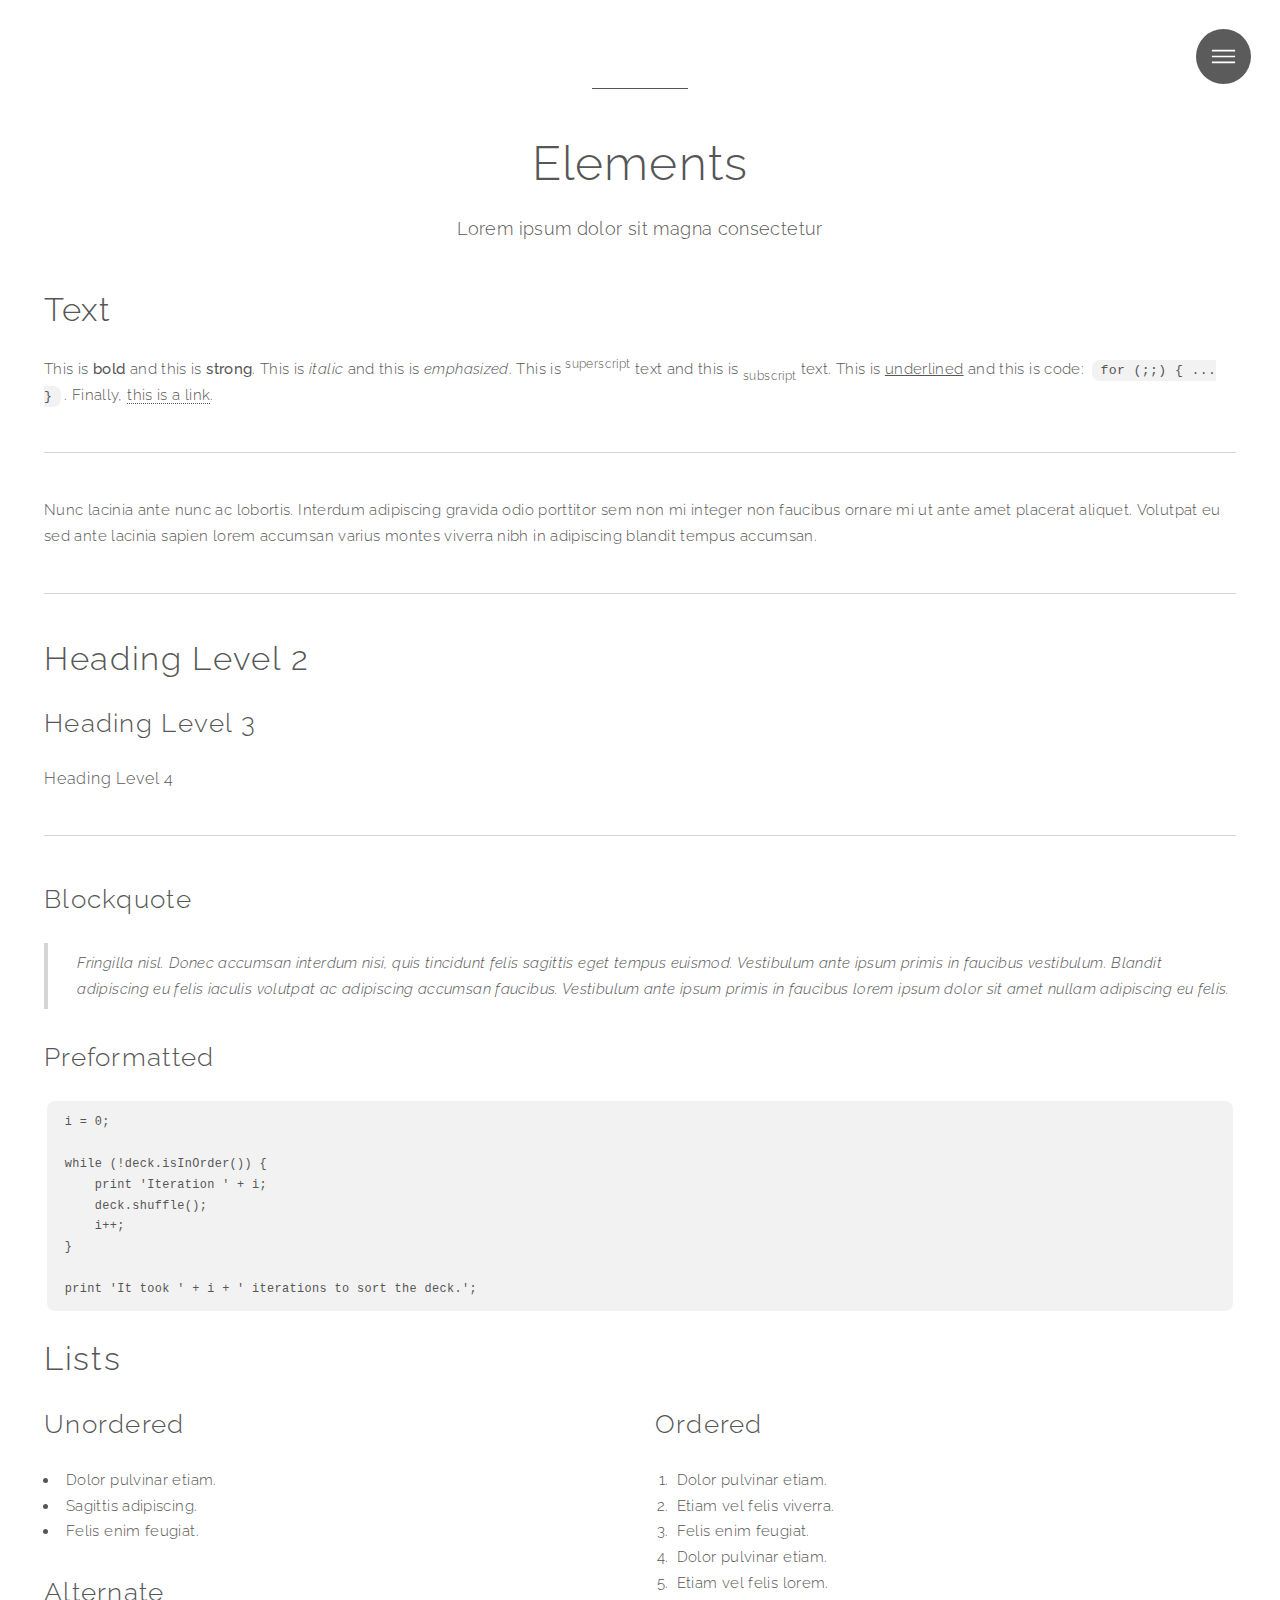
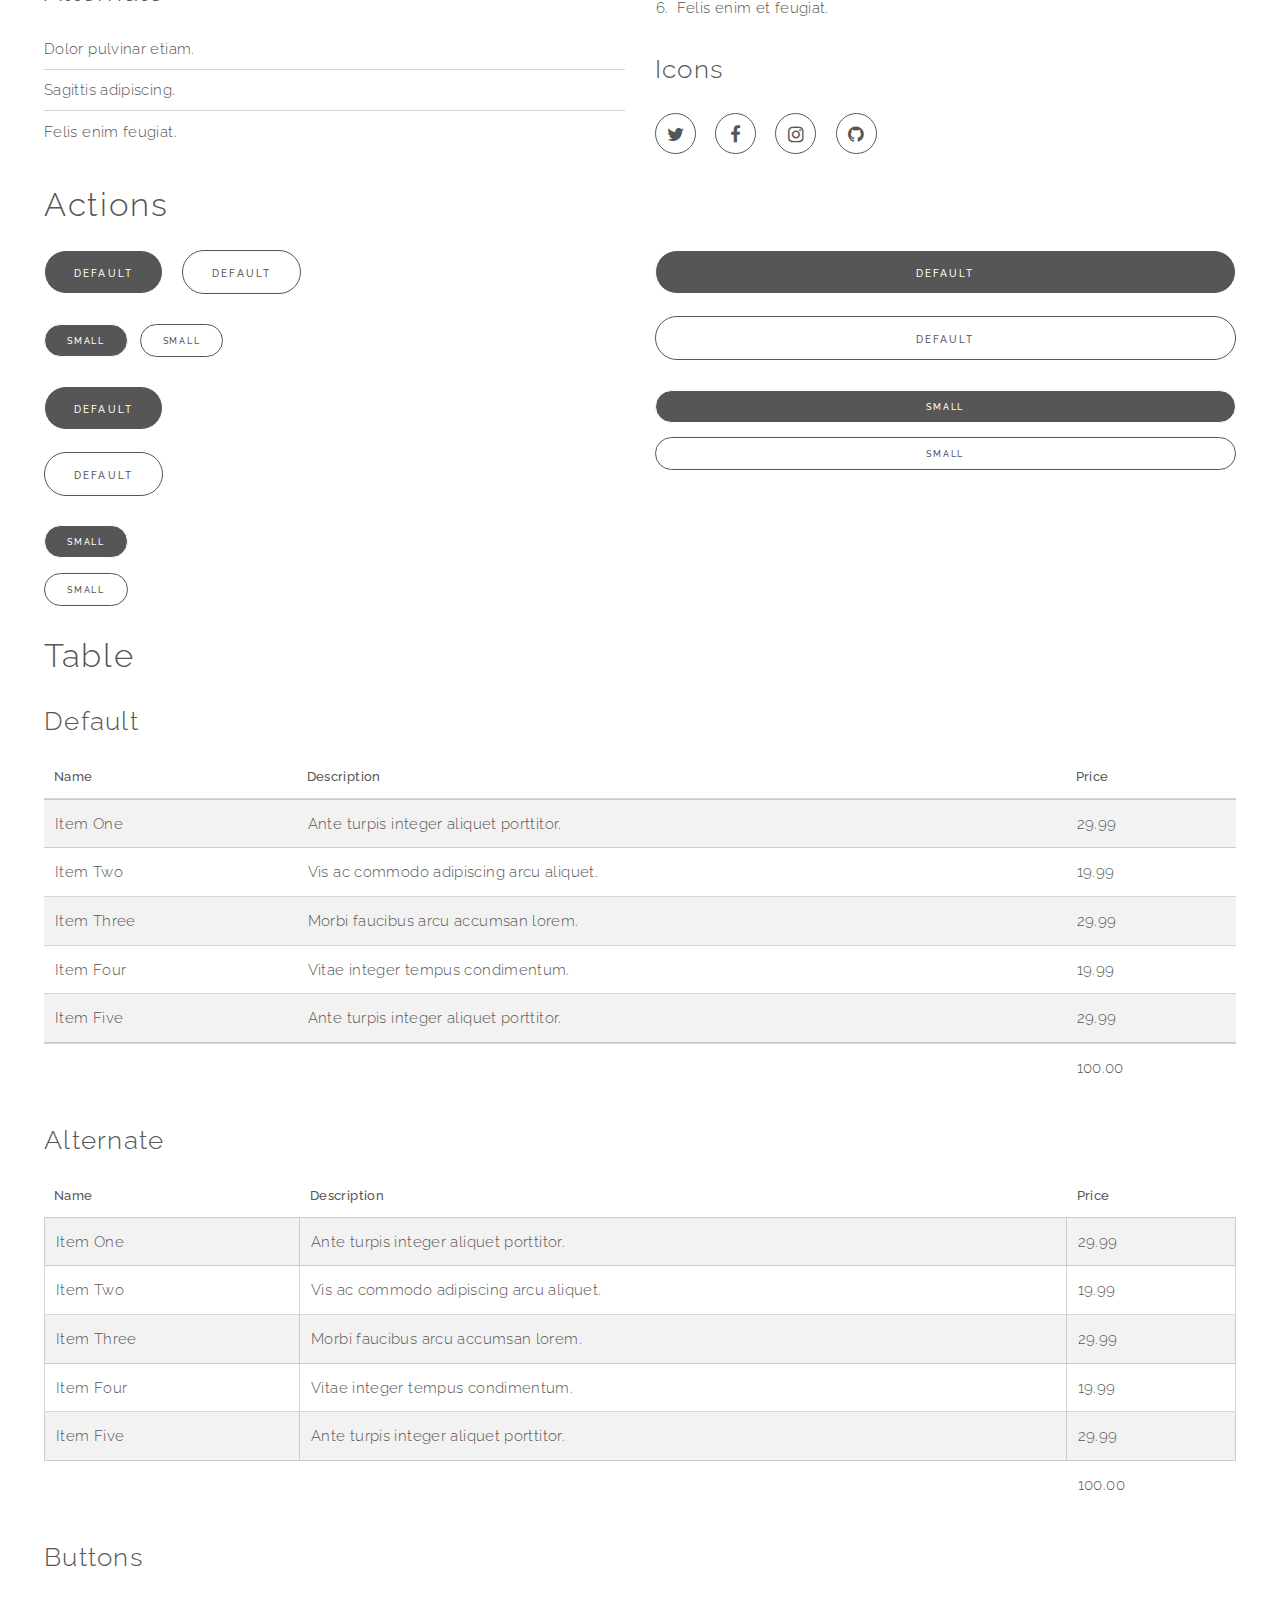
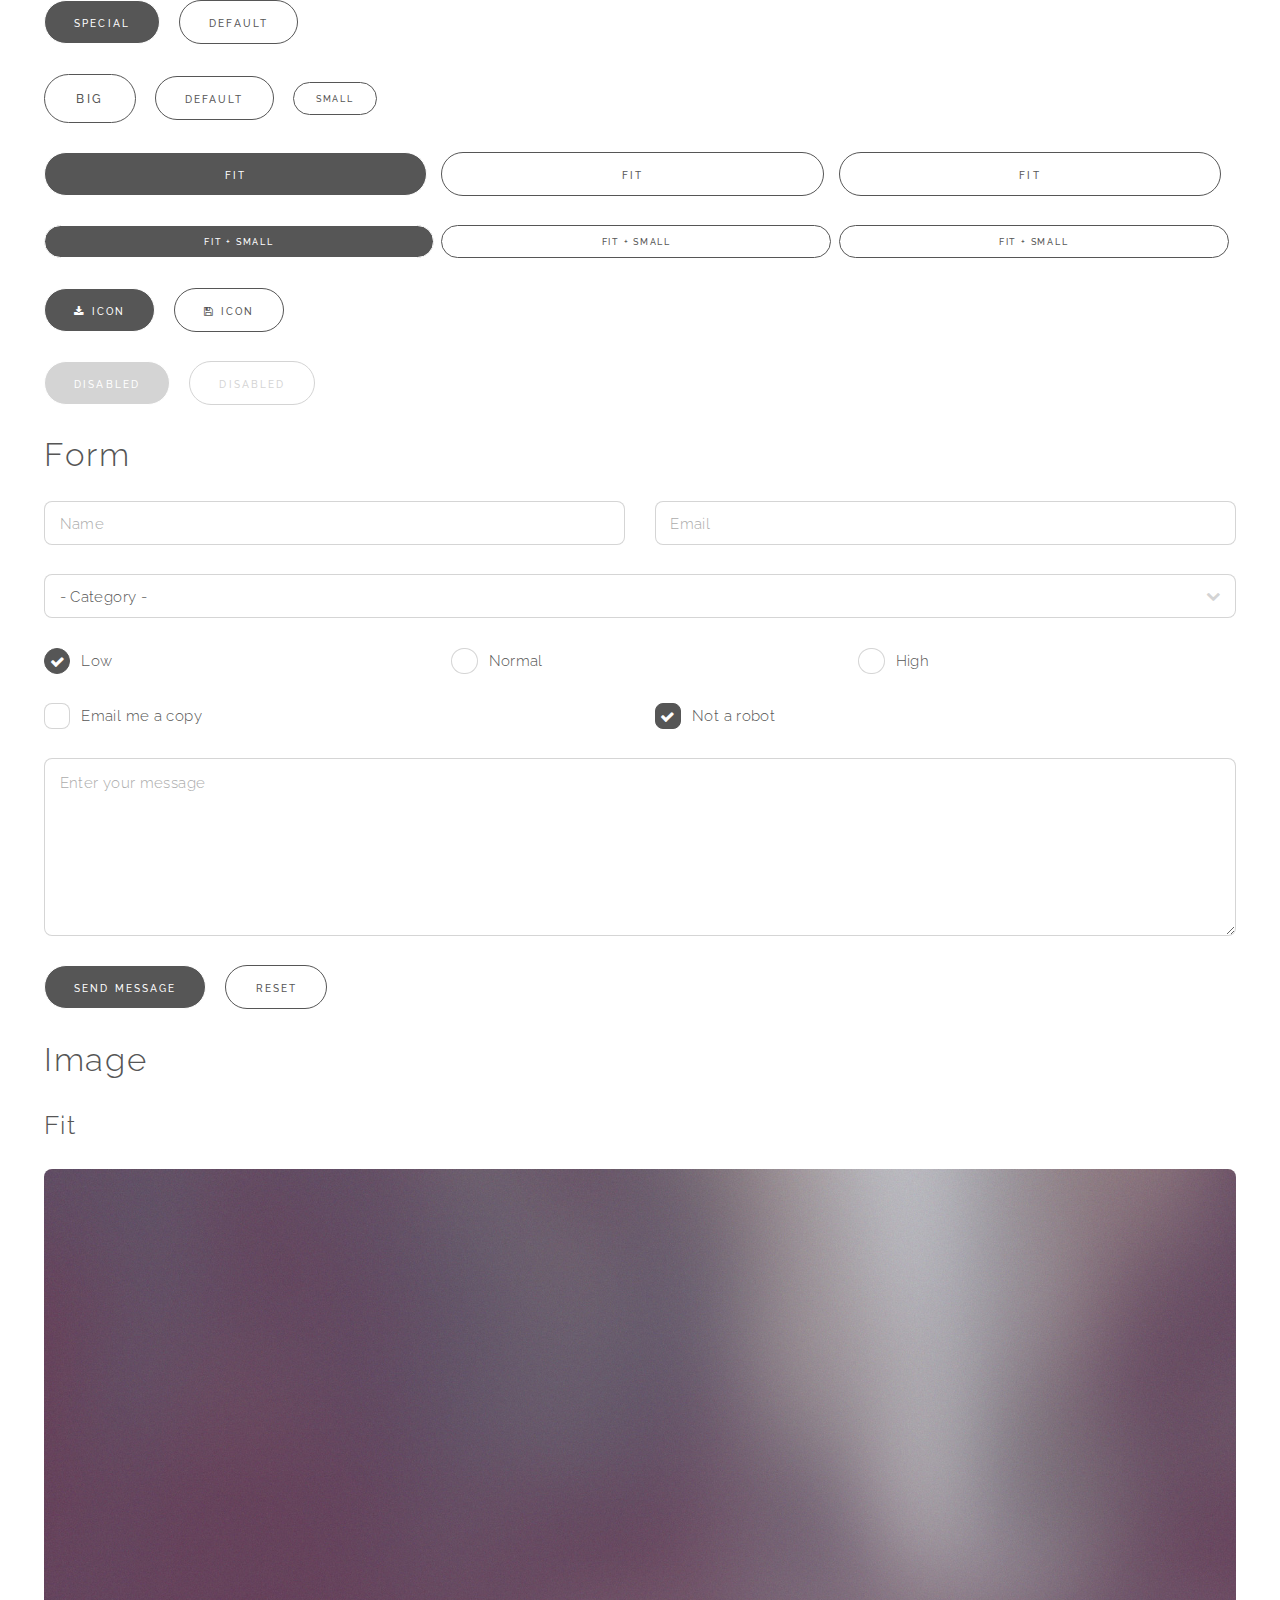
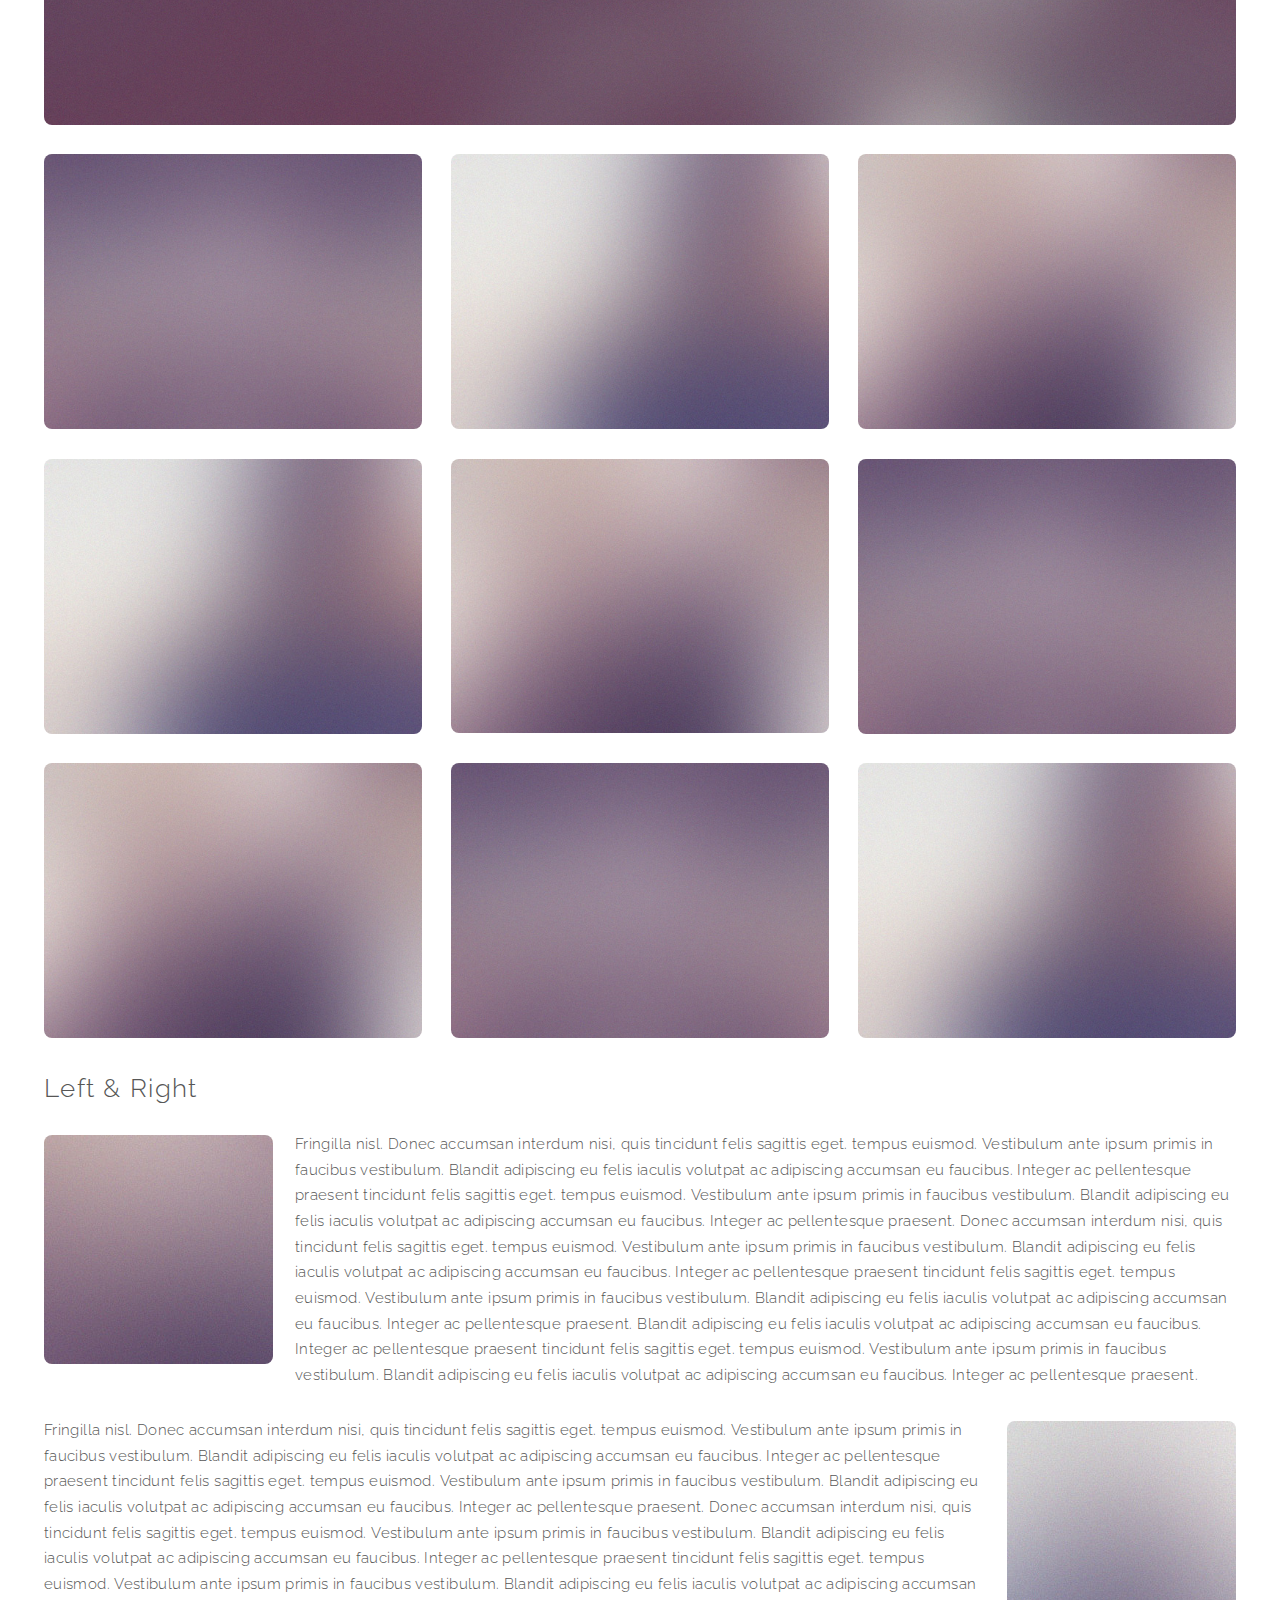
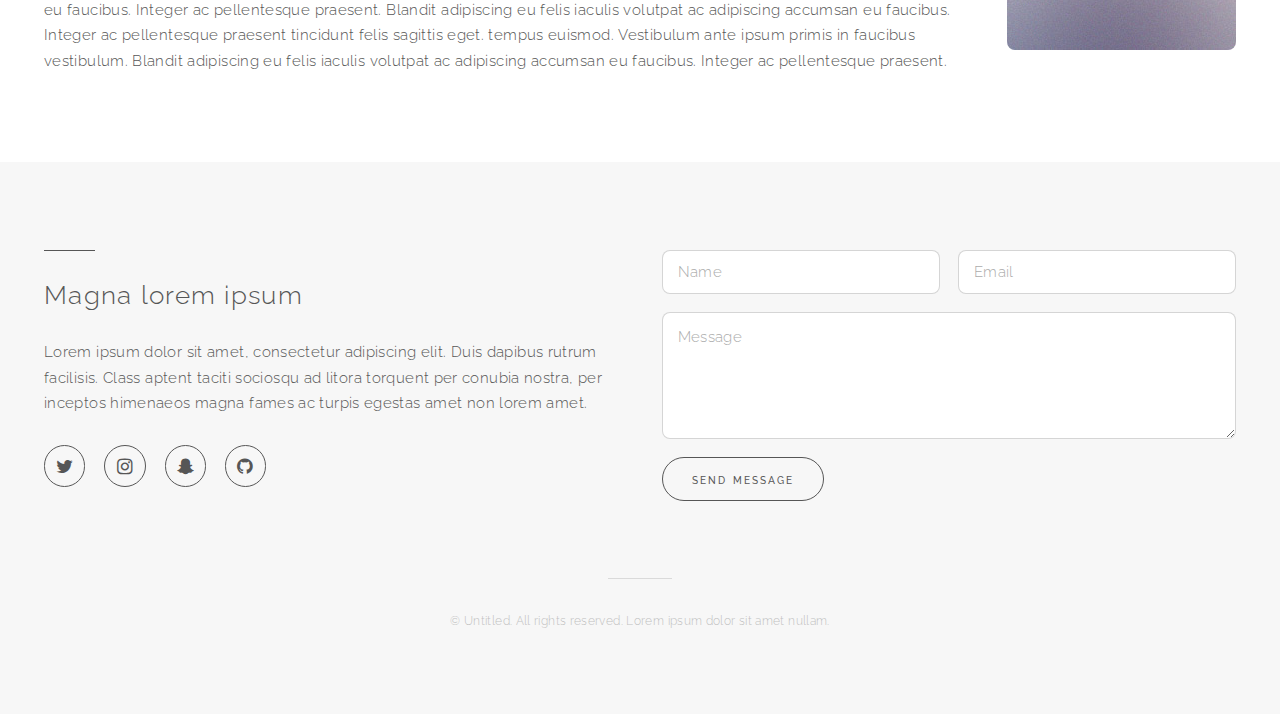
<file: elements.html>
<!DOCTYPE HTML>
<!--
	Reflex by Pixelarity
	pixelarity.com | hello@pixelarity.com
	License: pixelarity.com/license
-->
<html>
	<head>
		<title>Untitled</title>
		<meta charset="utf-8" />
		<meta name="viewport" content="width=device-width, initial-scale=1, user-scalable=no" />
		<!--[if lte IE 8]><script src="assets/js/ie/html5shiv.js"></script><![endif]-->
		<link rel="stylesheet" href="assets/css/main.css" />
		<!--[if lte IE 9]><link rel="stylesheet" href="assets/css/ie9.css" /><![endif]-->
		<!--[if lte IE 8]><link rel="stylesheet" href="assets/css/ie8.css" /><![endif]-->
	</head>
	<body>

		<!-- Header -->
			<header id="header">
				<nav>
					<ul>
						<li><a href="#menu">Menu</a></li>
					</ul>
				</nav>
			</header>

		<!-- Menu -->
			<nav id="menu">
				<h2>Menu</h2>
				<ul class="links">
					<li><a href="index.html">Home</a></li>
					<li><a href="generic.html">About</a></li>
					<li><a href="generic.html">Work</a></li>
					<li><a href="generic.html">Contact</a></li>
					<li><a href="elements.html">Elements</a></li>
				</ul>
				<ul class="actions vertical">
					<li><a href="#" class="button fit special">Get Started</a></li>
					<li><a href="#" class="button fit">Log In</a></li>
				</ul>
			</nav>

		<!-- Wrapper -->
			<div id="wrapper">

				<!-- Main -->
					<section id="main" class="wrapper style1">
						<div class="inner">
							<header class="major">
								<h1>Elements</h1>
								<p>Lorem ipsum dolor sit magna consectetur</p>
							</header>

							<!-- Text -->
								<section>
									<h2>Text</h2>
									<p>This is <b>bold</b> and this is <strong>strong</strong>. This is <i>italic</i> and this is <em>emphasized</em>.
									This is <sup>superscript</sup> text and this is <sub>subscript</sub> text.
									This is <u>underlined</u> and this is code: <code>for (;;) { ... }</code>. Finally, <a href="#">this is a link</a>.</p>
									<hr />
									<p>Nunc lacinia ante nunc ac lobortis. Interdum adipiscing gravida odio porttitor sem non mi integer non faucibus ornare mi ut ante amet placerat aliquet. Volutpat eu sed ante lacinia sapien lorem accumsan varius montes viverra nibh in adipiscing blandit tempus accumsan.</p>
									<hr />
									<h2>Heading Level 2</h2>
									<h3>Heading Level 3</h3>
									<h4>Heading Level 4</h4>
									<hr />
									<h3>Blockquote</h3>
									<blockquote>Fringilla nisl. Donec accumsan interdum nisi, quis tincidunt felis sagittis eget tempus euismod. Vestibulum ante ipsum primis in faucibus vestibulum. Blandit adipiscing eu felis iaculis volutpat ac adipiscing accumsan faucibus. Vestibulum ante ipsum primis in faucibus lorem ipsum dolor sit amet nullam adipiscing eu felis.</blockquote>
									<h3>Preformatted</h3>
									<pre><code>i = 0;

while (!deck.isInOrder()) {
    print 'Iteration ' + i;
    deck.shuffle();
    i++;
}

print 'It took ' + i + ' iterations to sort the deck.';</code></pre>
								</section>

							<!-- Lists -->
								<section>
									<h2>Lists</h2>
									<div class="row">
										<div class="6u 12u$(medium)">
											<h3>Unordered</h3>
											<ul>
												<li>Dolor pulvinar etiam.</li>
												<li>Sagittis adipiscing.</li>
												<li>Felis enim feugiat.</li>
											</ul>
											<h3>Alternate</h3>
											<ul class="alt">
												<li>Dolor pulvinar etiam.</li>
												<li>Sagittis adipiscing.</li>
												<li>Felis enim feugiat.</li>
											</ul>
										</div>
										<div class="6u$ 12u$(medium)">
											<h3>Ordered</h3>
											<ol>
												<li>Dolor pulvinar etiam.</li>
												<li>Etiam vel felis viverra.</li>
												<li>Felis enim feugiat.</li>
												<li>Dolor pulvinar etiam.</li>
												<li>Etiam vel felis lorem.</li>
												<li>Felis enim et feugiat.</li>
											</ol>
											<h3>Icons</h3>
											<ul class="icons">
												<li><a href="#" class="icon style1 fa-twitter"><span class="label">Twitter</span></a></li>
												<li><a href="#" class="icon style1 fa-facebook"><span class="label">Facebook</span></a></li>
												<li><a href="#" class="icon style1 fa-instagram"><span class="label">Instagram</span></a></li>
												<li><a href="#" class="icon style1 fa-github"><span class="label">Github</span></a></li>
											</ul>
										</div>
									</div>
									<h2>Actions</h2>
									<div class="row">
										<div class="6u 12u$(medium)">
											<ul class="actions">
												<li><a href="#" class="button special">Default</a></li>
												<li><a href="#" class="button">Default</a></li>
											</ul>
											<ul class="actions small">
												<li><a href="#" class="button special small">Small</a></li>
												<li><a href="#" class="button small">Small</a></li>
											</ul>
											<ul class="actions vertical">
												<li><a href="#" class="button special">Default</a></li>
												<li><a href="#" class="button">Default</a></li>
											</ul>
											<ul class="actions vertical small">
												<li><a href="#" class="button special small">Small</a></li>
												<li><a href="#" class="button small">Small</a></li>
											</ul>
										</div>
										<div class="6u 12u$(medium)">
											<ul class="actions vertical">
												<li><a href="#" class="button special fit">Default</a></li>
												<li><a href="#" class="button fit">Default</a></li>
											</ul>
											<ul class="actions vertical small">
												<li><a href="#" class="button special small fit">Small</a></li>
												<li><a href="#" class="button small fit">Small</a></li>
											</ul>
										</div>
									</div>
								</section>

							<!-- Table -->
								<section>
									<h2>Table</h2>
									<h3>Default</h3>
									<div class="table-wrapper">
										<table>
											<thead>
												<tr>
													<th>Name</th>
													<th>Description</th>
													<th>Price</th>
												</tr>
											</thead>
											<tbody>
												<tr>
													<td>Item One</td>
													<td>Ante turpis integer aliquet porttitor.</td>
													<td>29.99</td>
												</tr>
												<tr>
													<td>Item Two</td>
													<td>Vis ac commodo adipiscing arcu aliquet.</td>
													<td>19.99</td>
												</tr>
												<tr>
													<td>Item Three</td>
													<td> Morbi faucibus arcu accumsan lorem.</td>
													<td>29.99</td>
												</tr>
												<tr>
													<td>Item Four</td>
													<td>Vitae integer tempus condimentum.</td>
													<td>19.99</td>
												</tr>
												<tr>
													<td>Item Five</td>
													<td>Ante turpis integer aliquet porttitor.</td>
													<td>29.99</td>
												</tr>
											</tbody>
											<tfoot>
												<tr>
													<td colspan="2"></td>
													<td>100.00</td>
												</tr>
											</tfoot>
										</table>
									</div>

									<h3>Alternate</h3>
									<div class="table-wrapper">
										<table class="alt">
											<thead>
												<tr>
													<th>Name</th>
													<th>Description</th>
													<th>Price</th>
												</tr>
											</thead>
											<tbody>
												<tr>
													<td>Item One</td>
													<td>Ante turpis integer aliquet porttitor.</td>
													<td>29.99</td>
												</tr>
												<tr>
													<td>Item Two</td>
													<td>Vis ac commodo adipiscing arcu aliquet.</td>
													<td>19.99</td>
												</tr>
												<tr>
													<td>Item Three</td>
													<td> Morbi faucibus arcu accumsan lorem.</td>
													<td>29.99</td>
												</tr>
												<tr>
													<td>Item Four</td>
													<td>Vitae integer tempus condimentum.</td>
													<td>19.99</td>
												</tr>
												<tr>
													<td>Item Five</td>
													<td>Ante turpis integer aliquet porttitor.</td>
													<td>29.99</td>
												</tr>
											</tbody>
											<tfoot>
												<tr>
													<td colspan="2"></td>
													<td>100.00</td>
												</tr>
											</tfoot>
										</table>
									</div>
								</section>

							<!-- Buttons -->
								<section>
									<h3>Buttons</h3>
									<ul class="actions">
										<li><a href="#" class="button special">Special</a></li>
										<li><a href="#" class="button">Default</a></li>
									</ul>
									<ul class="actions">
										<li><a href="#" class="button big">Big</a></li>
										<li><a href="#" class="button">Default</a></li>
										<li><a href="#" class="button small">Small</a></li>
									</ul>
									<ul class="actions fit">
										<li><a href="#" class="button special fit">Fit</a></li>
										<li><a href="#" class="button fit">Fit</a></li>
										<li><a href="#" class="button fit">Fit</a></li>
									</ul>
									<ul class="actions fit small">
										<li><a href="#" class="button special fit small">Fit + Small</a></li>
										<li><a href="#" class="button fit small">Fit + Small</a></li>
										<li><a href="#" class="button fit small">Fit + Small</a></li>
									</ul>
									<ul class="actions">
										<li><a href="#" class="button special icon fa-download">Icon</a></li>
										<li><a href="#" class="button icon fa-save">Icon</a></li>
									</ul>
									<ul class="actions">
										<li><span class="button special disabled">Disabled</span></li>
										<li><span class="button disabled">Disabled</span></li>
									</ul>
								</section>

							<!-- Form -->
								<section>
									<h2>Form</h2>
									<form method="post" action="#">
										<div class="row uniform">
											<div class="6u 12u$(xsmall)">
												<input type="text" name="demo-name" id="demo-name" value="" placeholder="Name" />
											</div>
											<div class="6u$ 12u$(xsmall)">
												<input type="email" name="demo-email" id="demo-email" value="" placeholder="Email" />
											</div>
											<div class="12u$">
												<div class="select-wrapper">
													<select name="demo-category" id="demo-category">
														<option value="">- Category -</option>
														<option value="1">Manufacturing</option>
														<option value="1">Shipping</option>
														<option value="1">Administration</option>
														<option value="1">Human Resources</option>
													</select>
												</div>
											</div>
											<div class="4u 12u$(small)">
												<input type="radio" id="demo-priority-low" name="demo-priority" checked>
												<label for="demo-priority-low">Low</label>
											</div>
											<div class="4u 12u$(small)">
												<input type="radio" id="demo-priority-normal" name="demo-priority">
												<label for="demo-priority-normal">Normal</label>
											</div>
											<div class="4u$ 12u$(small)">
												<input type="radio" id="demo-priority-high" name="demo-priority">
												<label for="demo-priority-high">High</label>
											</div>
											<div class="6u 12u$(small)">
												<input type="checkbox" id="demo-copy" name="demo-copy">
												<label for="demo-copy">Email me a copy</label>
											</div>
											<div class="6u$ 12u$(small)">
												<input type="checkbox" id="demo-human" name="demo-human" checked>
												<label for="demo-human">Not a robot</label>
											</div>
											<div class="12u$">
												<textarea name="demo-message" id="demo-message" placeholder="Enter your message" rows="6"></textarea>
											</div>
											<div class="12u$">
												<ul class="actions">
													<li><input type="submit" value="Send Message" class="special" /></li>
													<li><input type="reset" value="Reset" /></li>
												</ul>
											</div>
										</div>
									</form>
								</section>

							<!-- Image -->
								<section>
									<h2>Image</h2>
									<h3>Fit</h3>
									<div class="box alt">
										<div class="row uniform">
											<div class="12u$"><span class="image fit"><img src="images/pic05.jpg" alt="" /></span></div>
											<div class="4u"><span class="image fit"><img src="images/pic02.jpg" alt="" /></span></div>
											<div class="4u"><span class="image fit"><img src="images/pic04.jpg" alt="" /></span></div>
											<div class="4u$"><span class="image fit"><img src="images/pic03.jpg" alt="" /></span></div>
											<div class="4u"><span class="image fit"><img src="images/pic04.jpg" alt="" /></span></div>
											<div class="4u"><span class="image fit"><img src="images/pic03.jpg" alt="" /></span></div>
											<div class="4u$"><span class="image fit"><img src="images/pic02.jpg" alt="" /></span></div>
											<div class="4u"><span class="image fit"><img src="images/pic03.jpg" alt="" /></span></div>
											<div class="4u"><span class="image fit"><img src="images/pic02.jpg" alt="" /></span></div>
											<div class="4u$"><span class="image fit"><img src="images/pic04.jpg" alt="" /></span></div>
										</div>
									</div>
									<h3>Left &amp; Right</h3>
									<p><span class="image left"><img src="images/pic06.jpg" alt="" /></span>Fringilla nisl. Donec accumsan interdum nisi, quis tincidunt felis sagittis eget. tempus euismod. Vestibulum ante ipsum primis in faucibus vestibulum. Blandit adipiscing eu felis iaculis volutpat ac adipiscing accumsan eu faucibus. Integer ac pellentesque praesent tincidunt felis sagittis eget. tempus euismod. Vestibulum ante ipsum primis in faucibus vestibulum. Blandit adipiscing eu felis iaculis volutpat ac adipiscing accumsan eu faucibus. Integer ac pellentesque praesent. Donec accumsan interdum nisi, quis tincidunt felis sagittis eget. tempus euismod. Vestibulum ante ipsum primis in faucibus vestibulum. Blandit adipiscing eu felis iaculis volutpat ac adipiscing accumsan eu faucibus. Integer ac pellentesque praesent tincidunt felis sagittis eget. tempus euismod. Vestibulum ante ipsum primis in faucibus vestibulum. Blandit adipiscing eu felis iaculis volutpat ac adipiscing accumsan eu faucibus. Integer ac pellentesque praesent. Blandit adipiscing eu felis iaculis volutpat ac adipiscing accumsan eu faucibus. Integer ac pellentesque praesent tincidunt felis sagittis eget. tempus euismod. Vestibulum ante ipsum primis in faucibus vestibulum. Blandit adipiscing eu felis iaculis volutpat ac adipiscing accumsan eu faucibus. Integer ac pellentesque praesent.</p>
									<p><span class="image right"><img src="images/pic07.jpg" alt="" /></span>Fringilla nisl. Donec accumsan interdum nisi, quis tincidunt felis sagittis eget. tempus euismod. Vestibulum ante ipsum primis in faucibus vestibulum. Blandit adipiscing eu felis iaculis volutpat ac adipiscing accumsan eu faucibus. Integer ac pellentesque praesent tincidunt felis sagittis eget. tempus euismod. Vestibulum ante ipsum primis in faucibus vestibulum. Blandit adipiscing eu felis iaculis volutpat ac adipiscing accumsan eu faucibus. Integer ac pellentesque praesent. Donec accumsan interdum nisi, quis tincidunt felis sagittis eget. tempus euismod. Vestibulum ante ipsum primis in faucibus vestibulum. Blandit adipiscing eu felis iaculis volutpat ac adipiscing accumsan eu faucibus. Integer ac pellentesque praesent tincidunt felis sagittis eget. tempus euismod. Vestibulum ante ipsum primis in faucibus vestibulum. Blandit adipiscing eu felis iaculis volutpat ac adipiscing accumsan eu faucibus. Integer ac pellentesque praesent. Blandit adipiscing eu felis iaculis volutpat ac adipiscing accumsan eu faucibus. Integer ac pellentesque praesent tincidunt felis sagittis eget. tempus euismod. Vestibulum ante ipsum primis in faucibus vestibulum. Blandit adipiscing eu felis iaculis volutpat ac adipiscing accumsan eu faucibus. Integer ac pellentesque praesent.</p>
								</section>

						</div>
					</section>

				<!-- Footer -->
					<section id="footer" class="wrapper split style2">
						<div class="inner">
							<section>
								<header>
									<h3>Magna lorem ipsum</h3>
								</header>
								<p>Lorem ipsum dolor sit amet, consectetur adipiscing elit. Duis dapibus rutrum facilisis. Class aptent taciti sociosqu ad litora torquent per conubia nostra, per inceptos himenaeos magna fames ac turpis egestas amet non lorem amet.</p>
								<ul class="icons">
									<li><a href="#" class="icon fa-twitter"><span class="label">Twitter</span></a></li>
									<li><a href="#" class="icon fa-instagram"><span class="label">Instagram</span></a></li>
									<li><a href="#" class="icon fa-snapchat-ghost"><span class="label">Snapchat</span></a></li>
									<li><a href="#" class="icon fa-github"><span class="label">GitHub</span></a></li>
								</ul>
							</section>
							<section>
								<form method="post" action="#">
									<div class="field half first"><input type="text" name="name" id="name" placeholder="Name" /></div>
									<div class="field half"><input type="email" name="email" id="email" placeholder="Email" /></div>
									<div class="field"><textarea name="message" id="message" placeholder="Message" rows="4"></textarea></div>
									<ul class="actions">
										<li><input type="submit" value="Send Message" /></li>
									</ul>
								</form>
							</section>
						</div>
						<div class="copyright">
							<p>&copy; Untitled. All rights reserved. Lorem ipsum dolor sit amet nullam.</p>
						</div>
					</section>

			</div>

		<!-- Scripts -->
			<script src="assets/js/jquery.min.js"></script>
			<script src="assets/js/skel.min.js"></script>
			<script src="assets/js/util.js"></script>
			<!--[if lte IE 8]><script src="assets/js/ie/respond.min.js"></script><![endif]-->
			<script src="assets/js/main.js"></script>

	</body>
</html>
</file>
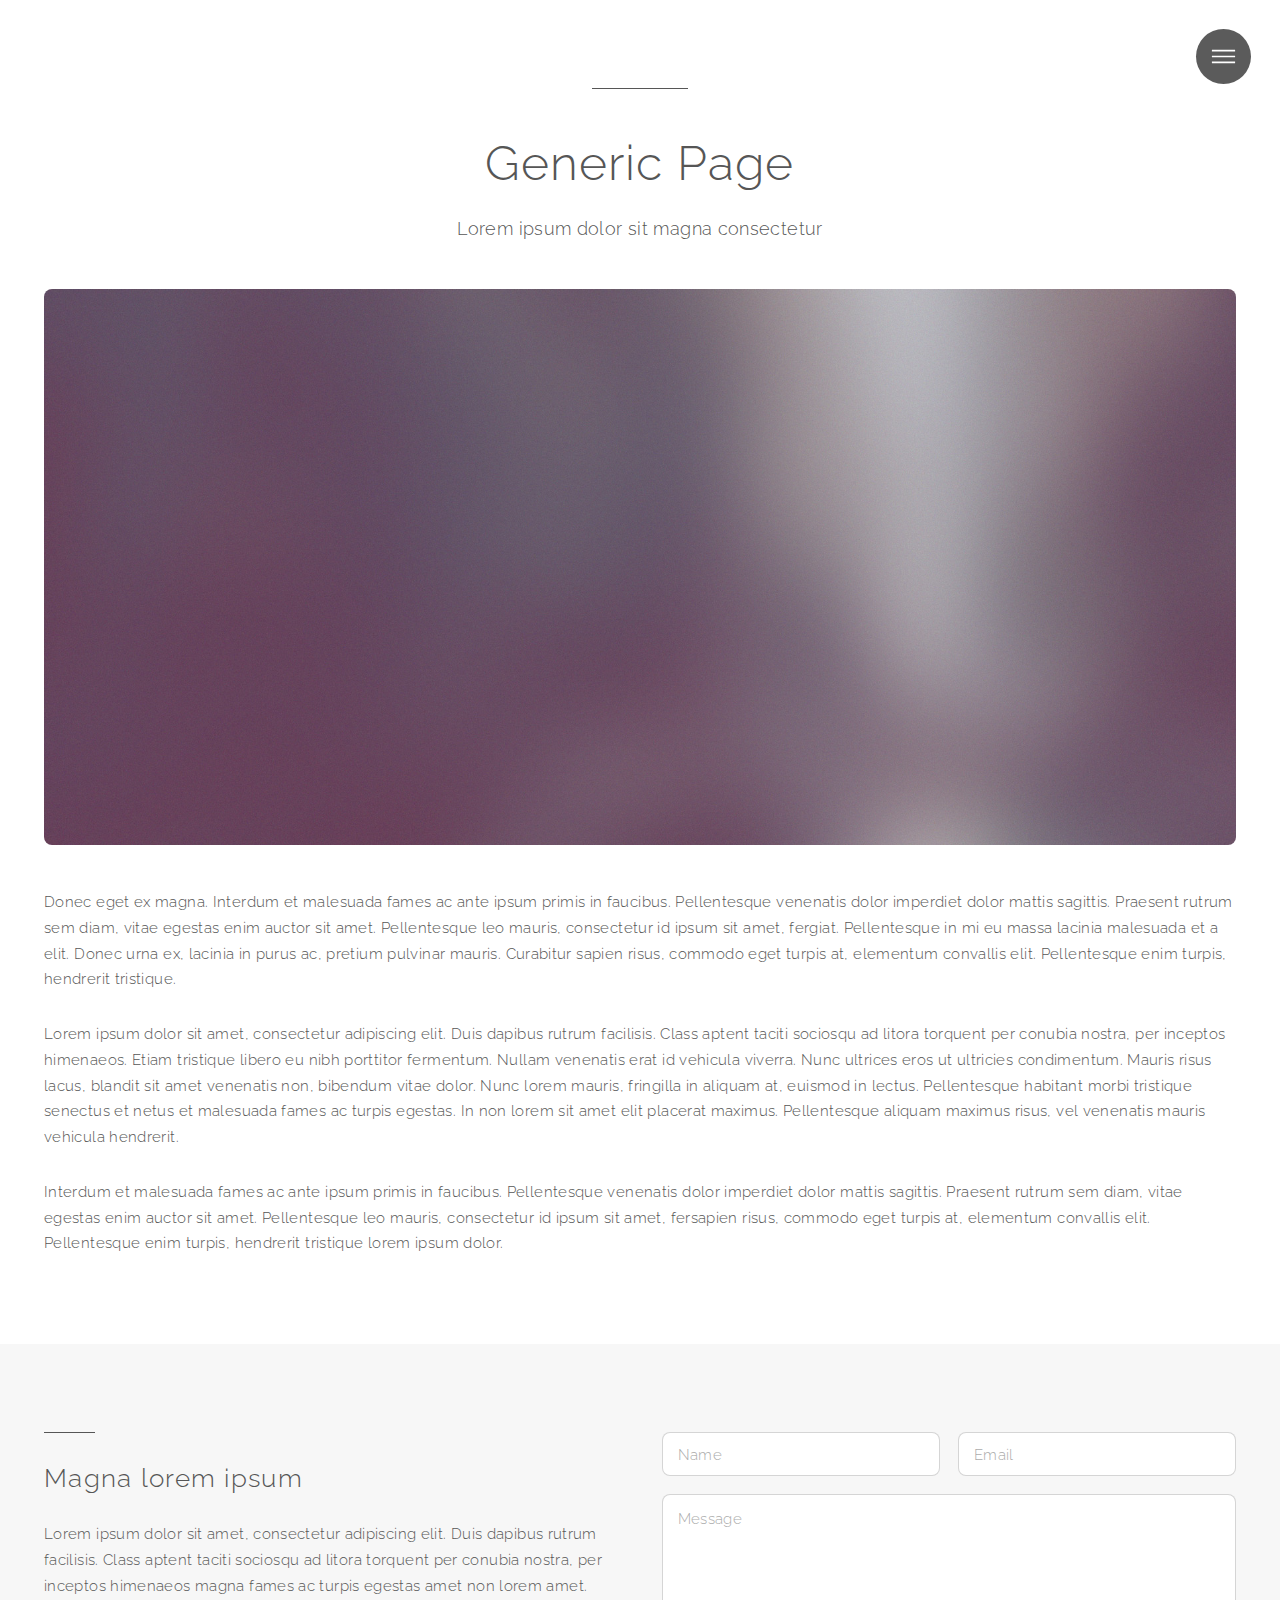
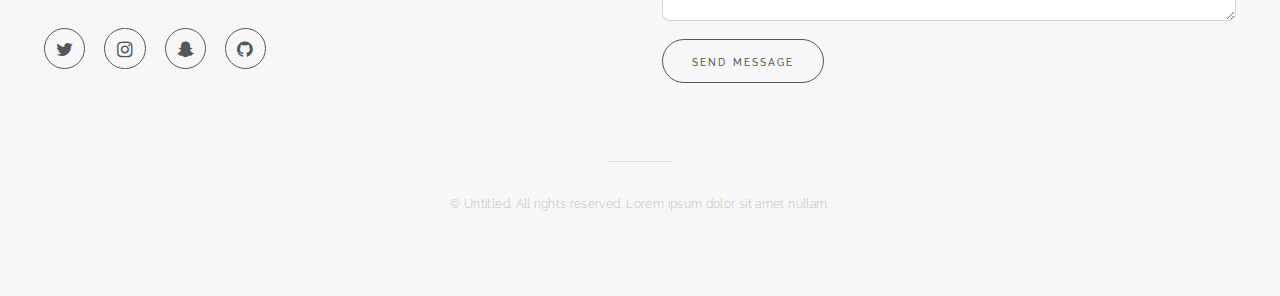
<file: generic.html>
<!DOCTYPE HTML>
<!--
	Reflex by Pixelarity
	pixelarity.com | hello@pixelarity.com
	License: pixelarity.com/license
-->
<html>
	<head>
		<title>Untitled</title>
		<meta charset="utf-8" />
		<meta name="viewport" content="width=device-width, initial-scale=1, user-scalable=no" />
		<!--[if lte IE 8]><script src="assets/js/ie/html5shiv.js"></script><![endif]-->
		<link rel="stylesheet" href="assets/css/main.css" />
		<!--[if lte IE 9]><link rel="stylesheet" href="assets/css/ie9.css" /><![endif]-->
		<!--[if lte IE 8]><link rel="stylesheet" href="assets/css/ie8.css" /><![endif]-->
	</head>
	<body>

		<!-- Header -->
			<header id="header">
				<nav>
					<ul>
						<li><a href="#menu">Menu</a></li>
					</ul>
				</nav>
			</header>

		<!-- Menu -->
			<nav id="menu">
				<h2>Menu</h2>
				<ul class="links">
					<li><a href="index.html">Home</a></li>
					<li><a href="generic.html">About</a></li>
					<li><a href="generic.html">Work</a></li>
					<li><a href="generic.html">Contact</a></li>
					<li><a href="elements.html">Elements</a></li>
				</ul>
				<ul class="actions vertical">
					<li><a href="#" class="button fit special">Get Started</a></li>
					<li><a href="#" class="button fit">Log In</a></li>
				</ul>
			</nav>

		<!-- Wrapper -->
			<div id="wrapper">

				<!-- Main -->
					<section id="main" class="wrapper style1">
						<div class="inner">
							<header class="major">
								<h1>Generic Page</h1>
								<p>Lorem ipsum dolor sit magna consectetur</p>
							</header>
							<span class="image main"><img src="images/pic05.jpg" alt="" /></span>
							<p>Donec eget ex magna. Interdum et malesuada fames ac ante ipsum primis in faucibus. Pellentesque venenatis dolor imperdiet dolor mattis sagittis. Praesent rutrum sem diam, vitae egestas enim auctor sit amet. Pellentesque leo mauris, consectetur id ipsum sit amet, fergiat. Pellentesque in mi eu massa lacinia malesuada et a elit. Donec urna ex, lacinia in purus ac, pretium pulvinar mauris. Curabitur sapien risus, commodo eget turpis at, elementum convallis elit. Pellentesque enim turpis, hendrerit tristique.</p>
							<p>Lorem ipsum dolor sit amet, consectetur adipiscing elit. Duis dapibus rutrum facilisis. Class aptent taciti sociosqu ad litora torquent per conubia nostra, per inceptos himenaeos. Etiam tristique libero eu nibh porttitor fermentum. Nullam venenatis erat id vehicula viverra. Nunc ultrices eros ut ultricies condimentum. Mauris risus lacus, blandit sit amet venenatis non, bibendum vitae dolor. Nunc lorem mauris, fringilla in aliquam at, euismod in lectus. Pellentesque habitant morbi tristique senectus et netus et malesuada fames ac turpis egestas. In non lorem sit amet elit placerat maximus. Pellentesque aliquam maximus risus, vel venenatis mauris vehicula hendrerit.</p>
							<p>Interdum et malesuada fames ac ante ipsum primis in faucibus. Pellentesque venenatis dolor imperdiet dolor mattis sagittis. Praesent rutrum sem diam, vitae egestas enim auctor sit amet. Pellentesque leo mauris, consectetur id ipsum sit amet, fersapien risus, commodo eget turpis at, elementum convallis elit. Pellentesque enim turpis, hendrerit tristique lorem ipsum dolor.</p>
						</div>
					</section>

				<!-- Footer -->
					<section id="footer" class="wrapper split style2">
						<div class="inner">
							<section>
								<header>
									<h3>Magna lorem ipsum</h3>
								</header>
								<p>Lorem ipsum dolor sit amet, consectetur adipiscing elit. Duis dapibus rutrum facilisis. Class aptent taciti sociosqu ad litora torquent per conubia nostra, per inceptos himenaeos magna fames ac turpis egestas amet non lorem amet.</p>
								<ul class="icons">
									<li><a href="#" class="icon fa-twitter"><span class="label">Twitter</span></a></li>
									<li><a href="#" class="icon fa-instagram"><span class="label">Instagram</span></a></li>
									<li><a href="#" class="icon fa-snapchat-ghost"><span class="label">Snapchat</span></a></li>
									<li><a href="#" class="icon fa-github"><span class="label">GitHub</span></a></li>
								</ul>
							</section>
							<section>
								<form method="post" action="#">
									<div class="field half first"><input type="text" name="name" id="name" placeholder="Name" /></div>
									<div class="field half"><input type="email" name="email" id="email" placeholder="Email" /></div>
									<div class="field"><textarea name="message" id="message" placeholder="Message" rows="4"></textarea></div>
									<ul class="actions">
										<li><input type="submit" value="Send Message" /></li>
									</ul>
								</form>
							</section>
						</div>
						<div class="copyright">
							<p>&copy; Untitled. All rights reserved. Lorem ipsum dolor sit amet nullam.</p>
						</div>
					</section>

			</div>

		<!-- Scripts -->
			<script src="assets/js/jquery.min.js"></script>
			<script src="assets/js/skel.min.js"></script>
			<script src="assets/js/util.js"></script>
			<!--[if lte IE 8]><script src="assets/js/ie/respond.min.js"></script><![endif]-->
			<script src="assets/js/main.js"></script>

	</body>
</html>
</file>
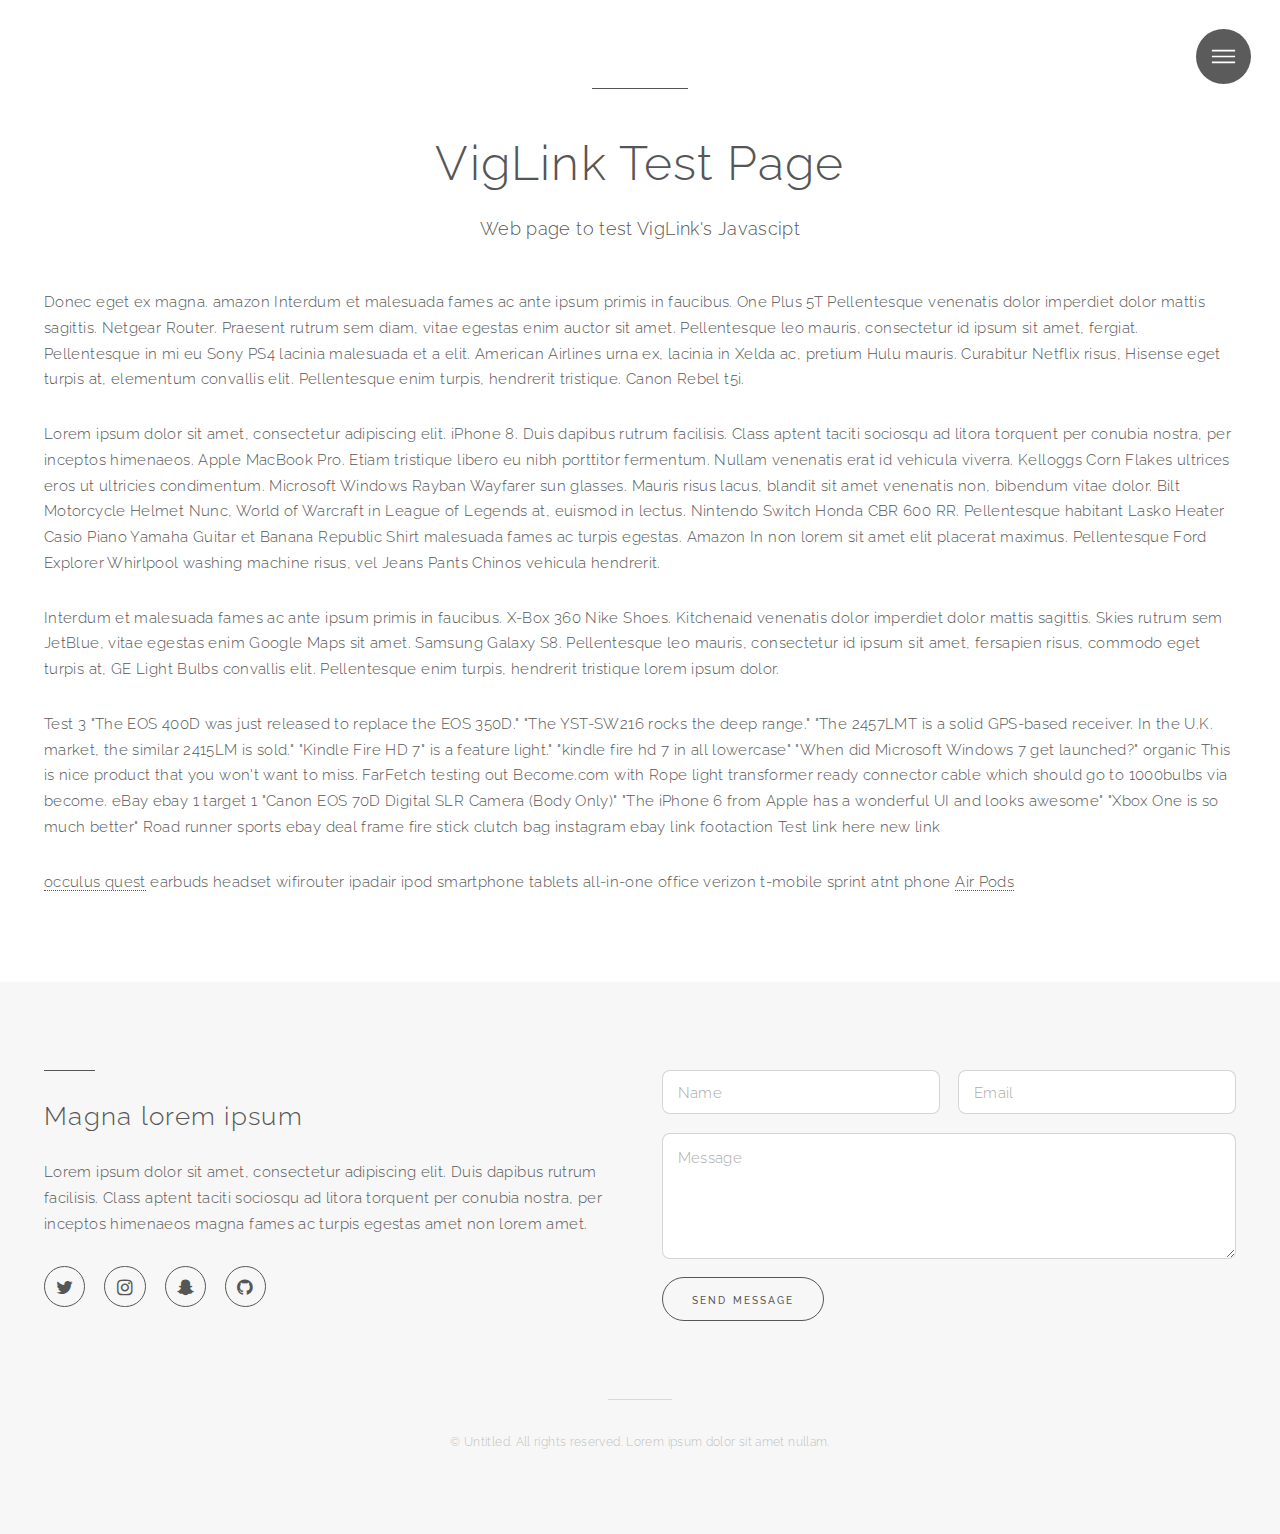
<file: viglink_test_page.html>
<!DOCTYPE HTML>
<!--
	Reflex by Pixelarity
	pixelarity.com | hello@pixelarity.com
	License: pixelarity.com/license
-->
<html>
	<head>
		<title>VigLink Test Page</title>
		<meta charset="utf-8" />
		<meta name="viewport" content="width=device-width, initial-scale=1, user-scalable=no" />
		<!--[if lte IE 8]><script src="assets/js/ie/html5shiv.js"></script><![endif]-->
		<link rel="stylesheet" href="assets/css/main.css" />
		<!--[if lte IE 9]><link rel="stylesheet" href="assets/css/ie9.css" /><![endif]-->
		<!--[if lte IE 8]><link rel="stylesheet" href="assets/css/ie8.css" /><![endif]-->
	</head>
	<body>

		<!-- Header -->
			<header id="header">
				<nav>
					<ul>
						<li><a href="#menu">Menu</a></li>
					</ul>
				</nav>
			</header>

		<!-- Menu -->
			<nav id="menu">
				<h2>Menu</h2>
				<ul class="links">
					<li><a href="index.html">Home</a></li>
					<li><a href="#about">About</a></li>
					<li><a href="#work">Work</a></li>
					<li><a href="#contact">Contact</a></li>
                    <li><a href="viglink_test_page.html">VigLink Test Page</a></li>
				</ul>
			</nav>


		<!-- Wrapper -->
			<div id="wrapper">

				<!-- Main -->
					<section id="main" class="wrapper style1">
						<div class="inner">
							<header class="major">
								<h1>VigLink Test Page</h1>
								<p>Web page to test VigLink's Javascipt</p>
							</header>
							<p> Donec eget ex magna. amazon Interdum et malesuada fames ac ante ipsum primis in faucibus.
                                One Plus 5T
								Pellentesque venenatis dolor imperdiet dolor mattis sagittis. Netgear Router. Praesent rutrum sem diam, vitae egestas enim auctor sit amet.
                                Pellentesque leo mauris, consectetur id ipsum sit amet, fergiat. Pellentesque in mi eu Sony PS4 lacinia malesuada et a elit.
                                American Airlines urna ex, lacinia in Xelda ac, pretium Hulu mauris. Curabitur Netflix risus, Hisense eget turpis at, elementum convallis elit.
                                Pellentesque enim turpis, hendrerit tristique. Canon Rebel t5i.
                            </p>
							<p> Lorem ipsum dolor sit amet, consectetur adipiscing elit.
                                iPhone 8.
                                Duis dapibus rutrum facilisis.
                                Class aptent taciti sociosqu ad litora torquent per conubia nostra, per inceptos himenaeos.
                                Apple MacBook Pro. Etiam tristique libero eu nibh porttitor fermentum. Nullam venenatis erat id vehicula viverra.
                                Kelloggs Corn Flakes ultrices eros ut ultricies condimentum. Microsoft Windows
                                Rayban Wayfarer sun glasses. Mauris risus lacus, blandit sit amet venenatis non, bibendum vitae dolor.
                                Bilt Motorcycle Helmet Nunc, World of Warcraft in League of Legends at, euismod in lectus. Nintendo Switch
                                Honda CBR 600 RR. Pellentesque habitant Lasko Heater Casio Piano Yamaha Guitar et Banana Republic Shirt malesuada fames ac turpis egestas. Amazon
                                In non lorem sit amet elit placerat maximus.
                                Pellentesque Ford Explorer Whirlpool washing machine risus, vel Jeans Pants Chinos vehicula hendrerit.
                            </p>
							<p> Interdum et malesuada fames ac ante ipsum primis in faucibus. X-Box 360
                                Nike Shoes. Kitchenaid venenatis dolor imperdiet dolor mattis sagittis.
                                Skies rutrum sem JetBlue, vitae egestas enim Google Maps sit amet.
                                Samsung Galaxy S8. Pellentesque leo mauris, consectetur id ipsum sit amet, fersapien risus, commodo eget turpis at, GE Light Bulbs convallis elit.
                                Pellentesque enim turpis, hendrerit tristique lorem ipsum dolor.
                            </p>
                            <p>
                            	Test 3
								"The EOS 400D was just released to replace the EOS 350D."
								"The YST-SW216 rocks the deep range."
								"The 2457LMT is a solid GPS-based receiver. In the U.K. market, the similar 2415LM is sold."
								"Kindle Fire HD 7" is a feature light."
								"kindle fire hd 7 in all lowercase"
								"When did Microsoft Windows 7 get launched?"
								organic
								This is nice product that you won't want to miss.
								FarFetch
								testing out Become.com with Rope light transformer ready connector cable which should go to 1000bulbs via become.
								eBay 
								ebay 1
								target 1
								"Canon EOS 70D Digital SLR Camera (Body Only)" 
								"The iPhone 6 from Apple has a wonderful UI and looks awesome"
								"Xbox One is so much better"
								Road runner sports
								ebay deal frame
								fire stick
								clutch bag
								instagram
								ebay link
								footaction
								Test link here
								new link 
                            </p>
                            <p>
                            	<a href="https://www.googleadservices.com/pagead/aclk?sa=L&ai=DChcSEwihiaXX56noAhWbH60GHXblC9AYABAGGgJwdg&ohost=www.google.com&cid=CAESQOD20NkFj9XrZtsK0SSk_je1wa4Hb9EQMebuQfb6TM_yG_ji944R1cVpBChlsGBghJdo-21Mch5DxPXQm5KSjc4&sig=AOD64_2tGOtNsdbRrojvl6geBiZJVaET7g&ctype=5&q=&ved=2ahUKEwj34JzX56noAhUPpZ4KHe8YArwQ9aACegQIGhBT&adurl=">occulus quest</a>
                            	earbuds headset wifirouter ipadair ipod smartphone tablets all-in-one office verizon t-mobile sprint atnt phone
                            	<a href="https://sunearphone.xyz/product/airpods-1st-generation-with-charging-case/">Air Pods</a>


                            </p>
						</div>
						<div class="vl_disclosure" style="display:none">
							We use VigLink
						</div>
					</section>

				<!-- Footer -->
					<section id="footer" class="wrapper split style2">
						<div class="inner">
							<section>
								<header>
									<h3>Magna lorem ipsum</h3>
								</header>
								<p>Lorem ipsum dolor sit amet, consectetur adipiscing elit. Duis dapibus rutrum facilisis. Class aptent taciti sociosqu ad litora torquent per conubia nostra, per inceptos himenaeos magna fames ac turpis egestas amet non lorem amet.</p>
								<ul class="icons">
									<li><a href="#" class="icon fa-twitter"><span class="label">Twitter</span></a></li>
									<li><a href="#" class="icon fa-instagram"><span class="label">Instagram</span></a></li>
									<li><a href="#" class="icon fa-snapchat-ghost"><span class="label">Snapchat</span></a></li>
									<li><a href="#" class="icon fa-github"><span class="label">GitHub</span></a></li>
								</ul>
							</section>
							<section>
								<form method="post" action="#">
									<div class="field half first"><input type="text" name="name" id="name" placeholder="Name" /></div>
									<div class="field half"><input type="email" name="email" id="email" placeholder="Email" /></div>
									<div class="field"><textarea name="message" id="message" placeholder="Message" rows="4"></textarea></div>
									<ul class="actions">
										<li><input type="submit" value="Send Message" /></li>
									</ul>
								</form>
							</section>
						</div>
						<div class="copyright">
							<p>&copy; Untitled. All rights reserved. Lorem ipsum dolor sit amet nullam.</p>
						</div>
					</section>

			</div>

		<!-- Scripts -->
        <script src="assets/js/jquery.min.js"></script>
        <script src="assets/js/skel.min.js"></script>
        <script src="assets/js/util.js"></script>
        <!--[if lte IE 8]><script src="assets/js/ie/respond.min.js"></script><![endif]-->
        <script src="assets/js/main.js"></script>

        <!-- Scripts -->
        <script src="assets/js/jquery.min.js"></script>
        <script src="assets/js/skel.min.js"></script>
        <script src="assets/js/util.js"></script>
        <!--[if lte IE 8]><script src="assets/js/ie/respond.min.js"></script><![endif]-->
        <script src="assets/js/main.js"></script>
        <script>
			  (function(i,s,o,g,r,a,m){i['GoogleAnalyticsObject']=r;i[r]=i[r]||function(){
			  (i[r].q=i[r].q||[]).push(arguments)},i[r].l=1*new Date();a=s.createElement(o),
			  m=s.getElementsByTagName(o)[0];a.async=1;a.src=g;m.parentNode.insertBefore(a,m)
			  })(window,document,'script','https://www.google-analytics.com/analytics.js','ga');

			  ga('create', 'UA-83802581-1', 'auto');
			  ga('send', 'pageview');
        </script>
        <script type="text/javascript">
          var vglnk = { key: '549eb9fa6f6f66aba3d34757b03d8839', key_chidu: 'a6f876b610dc098fa0ae7c0ce82f3cdf' , api_url:"//api.viglink.com/api" , sync_url:"//api.viglink.com/api" };

          (function(d, t) {
            var s = d.createElement(t); s.type = 'text/javascript'; s.async = true;
            s.src = '//cdn.viglink.com/api/vglnk.js';
            var r = d.getElementsByTagName(t)[0]; r.parentNode.insertBefore(s, r);
          }(document, 'script'));
        </script>

	</body>
</html>
</file>
<file: assets/css/ie9.css>
/*
	Reflex by Pixelarity
	pixelarity.com | hello@pixelarity.com
	License: pixelarity.com/license
*/

/* Spotlight */

	.spotlight:after {
		content: '';
		display: block;
		clear: both;
	}

	.spotlight .image {
		float: left;
		width: 45%;
		margin: 0 2em 0 0;
	}

	.spotlight .content {
		float: left;
		width: 45%;
		margin: 0 0 0 2em;
	}

/* Wrapper */

	.wrapper.style3 {
		background-image: url("../../images/pic05.jpg");
		background-attachment: scroll;
	}

	.wrapper.featured > .inner {
		display: inline-block;
	}

		.wrapper.featured > .inner:after {
			content: '';
			display: block;
			clear: both;
		}

		.wrapper.featured > .inner > * {
			float: left;
		}

	.wrapper.split > .inner:after {
		content: '';
		display: block;
		clear: both;
	}

	.wrapper.split > .inner > * {
		float: left;
		width: 50%;
		margin: 0 !important;
	}

/* Menu */

	#menu > .inner {
		display: inline-block;
	}
</file>
<file: assets/css/main.css>
@import url(font-awesome.min.css);
@import url("http://fonts.googleapis.com/css?family=Raleway:300,300italic,500,500italic");

/*
	Reflex by Pixelarity
	pixelarity.com | hello@pixelarity.com
	License: pixelarity.com/license
*/

/* Reset */

	html, body, div, span, applet, object, iframe, h1, h2, h3, h4, h5, h6, p, blockquote, pre, a, abbr, acronym, address, big, cite, code, del, dfn, em, img, ins, kbd, q, s, samp, small, strike, strong, sub, sup, tt, var, b, u, i, center, dl, dt, dd, ol, ul, li, fieldset, form, label, legend, table, caption, tbody, tfoot, thead, tr, th, td, article, aside, canvas, details, embed, figure, figcaption, footer, header, hgroup, menu, nav, output, ruby, section, summary, time, mark, audio, video {
		margin: 0;
		padding: 0;
		border: 0;
		font-size: 100%;
		font: inherit;
		vertical-align: baseline;
	}

	article, aside, details, figcaption, figure, footer, header, hgroup, menu, nav, section {
		display: block;
	}

	body {
		line-height: 1;
	}

	ol, ul {
		list-style: none;
	}

	blockquote, q {
		quotes: none;
	}

	blockquote:before, blockquote:after, q:before, q:after {
		content: '';
		content: none;
	}

	table {
		border-collapse: collapse;
		border-spacing: 0;
	}

	body {
		-webkit-text-size-adjust: none;
	}

/* Box Model */

	*, *:before, *:after {
		-moz-box-sizing: border-box;
		-webkit-box-sizing: border-box;
		box-sizing: border-box;
	}

	.vl_disclosure{
		display: block;
	}

/* Grid */

	.row {
		border-bottom: solid 1px transparent;
		-moz-box-sizing: border-box;
		-webkit-box-sizing: border-box;
		box-sizing: border-box;
	}

	.row > * {
		float: left;
		-moz-box-sizing: border-box;
		-webkit-box-sizing: border-box;
		box-sizing: border-box;
	}

	.row:after, .row:before {
		content: '';
		display: block;
		clear: both;
		height: 0;
	}

	.row.uniform > * > :first-child {
		margin-top: 0;
	}

	.row.uniform > * > :last-child {
		margin-bottom: 0;
	}

	.row.\30 \25 > * {
		padding: 0 0 0 0em;
	}

	.row.\30 \25 {
		margin: 0 0 -1px 0em;
	}

	.row.uniform.\30 \25 > * {
		padding: 0em 0 0 0em;
	}

	.row.uniform.\30 \25 {
		margin: 0em 0 -1px 0em;
	}

	.row > * {
		padding: 0 0 0 2em;
	}

	.row {
		margin: 0 0 -1px -2em;
	}

	.row.uniform > * {
		padding: 2em 0 0 2em;
	}

	.row.uniform {
		margin: -2em 0 -1px -2em;
	}

	.row.\32 00\25 > * {
		padding: 0 0 0 4em;
	}

	.row.\32 00\25 {
		margin: 0 0 -1px -4em;
	}

	.row.uniform.\32 00\25 > * {
		padding: 4em 0 0 4em;
	}

	.row.uniform.\32 00\25 {
		margin: -4em 0 -1px -4em;
	}

	.row.\31 50\25 > * {
		padding: 0 0 0 3em;
	}

	.row.\31 50\25 {
		margin: 0 0 -1px -3em;
	}

	.row.uniform.\31 50\25 > * {
		padding: 3em 0 0 3em;
	}

	.row.uniform.\31 50\25 {
		margin: -3em 0 -1px -3em;
	}

	.row.\35 0\25 > * {
		padding: 0 0 0 1em;
	}

	.row.\35 0\25 {
		margin: 0 0 -1px -1em;
	}

	.row.uniform.\35 0\25 > * {
		padding: 1em 0 0 1em;
	}

	.row.uniform.\35 0\25 {
		margin: -1em 0 -1px -1em;
	}

	.row.\32 5\25 > * {
		padding: 0 0 0 0.5em;
	}

	.row.\32 5\25 {
		margin: 0 0 -1px -0.5em;
	}

	.row.uniform.\32 5\25 > * {
		padding: 0.5em 0 0 0.5em;
	}

	.row.uniform.\32 5\25 {
		margin: -0.5em 0 -1px -0.5em;
	}

	.\31 2u, .\31 2u\24 {
		width: 100%;
		clear: none;
		margin-left: 0;
	}

	.\31 1u, .\31 1u\24 {
		width: 91.6666666667%;
		clear: none;
		margin-left: 0;
	}

	.\31 0u, .\31 0u\24 {
		width: 83.3333333333%;
		clear: none;
		margin-left: 0;
	}

	.\39 u, .\39 u\24 {
		width: 75%;
		clear: none;
		margin-left: 0;
	}

	.\38 u, .\38 u\24 {
		width: 66.6666666667%;
		clear: none;
		margin-left: 0;
	}

	.\37 u, .\37 u\24 {
		width: 58.3333333333%;
		clear: none;
		margin-left: 0;
	}

	.\36 u, .\36 u\24 {
		width: 50%;
		clear: none;
		margin-left: 0;
	}

	.\35 u, .\35 u\24 {
		width: 41.6666666667%;
		clear: none;
		margin-left: 0;
	}

	.\34 u, .\34 u\24 {
		width: 33.3333333333%;
		clear: none;
		margin-left: 0;
	}

	.\33 u, .\33 u\24 {
		width: 25%;
		clear: none;
		margin-left: 0;
	}

	.\32 u, .\32 u\24 {
		width: 16.6666666667%;
		clear: none;
		margin-left: 0;
	}

	.\31 u, .\31 u\24 {
		width: 8.3333333333%;
		clear: none;
		margin-left: 0;
	}

	.\31 2u\24 + *,
	.\31 1u\24 + *,
	.\31 0u\24 + *,
	.\39 u\24 + *,
	.\38 u\24 + *,
	.\37 u\24 + *,
	.\36 u\24 + *,
	.\35 u\24 + *,
	.\34 u\24 + *,
	.\33 u\24 + *,
	.\32 u\24 + *,
	.\31 u\24 + * {
		clear: left;
	}

	.\-11u {
		margin-left: 91.66667%;
	}

	.\-10u {
		margin-left: 83.33333%;
	}

	.\-9u {
		margin-left: 75%;
	}

	.\-8u {
		margin-left: 66.66667%;
	}

	.\-7u {
		margin-left: 58.33333%;
	}

	.\-6u {
		margin-left: 50%;
	}

	.\-5u {
		margin-left: 41.66667%;
	}

	.\-4u {
		margin-left: 33.33333%;
	}

	.\-3u {
		margin-left: 25%;
	}

	.\-2u {
		margin-left: 16.66667%;
	}

	.\-1u {
		margin-left: 8.33333%;
	}

	@media screen and (max-width: 1680px) {

		.row > * {
			padding: 0 0 0 2em;
		}

		.row {
			margin: 0 0 -1px -2em;
		}

		.row.uniform > * {
			padding: 2em 0 0 2em;
		}

		.row.uniform {
			margin: -2em 0 -1px -2em;
		}

		.row.\32 00\25 > * {
			padding: 0 0 0 4em;
		}

		.row.\32 00\25 {
			margin: 0 0 -1px -4em;
		}

		.row.uniform.\32 00\25 > * {
			padding: 4em 0 0 4em;
		}

		.row.uniform.\32 00\25 {
			margin: -4em 0 -1px -4em;
		}

		.row.\31 50\25 > * {
			padding: 0 0 0 3em;
		}

		.row.\31 50\25 {
			margin: 0 0 -1px -3em;
		}

		.row.uniform.\31 50\25 > * {
			padding: 3em 0 0 3em;
		}

		.row.uniform.\31 50\25 {
			margin: -3em 0 -1px -3em;
		}

		.row.\35 0\25 > * {
			padding: 0 0 0 1em;
		}

		.row.\35 0\25 {
			margin: 0 0 -1px -1em;
		}

		.row.uniform.\35 0\25 > * {
			padding: 1em 0 0 1em;
		}

		.row.uniform.\35 0\25 {
			margin: -1em 0 -1px -1em;
		}

		.row.\32 5\25 > * {
			padding: 0 0 0 0.5em;
		}

		.row.\32 5\25 {
			margin: 0 0 -1px -0.5em;
		}

		.row.uniform.\32 5\25 > * {
			padding: 0.5em 0 0 0.5em;
		}

		.row.uniform.\32 5\25 {
			margin: -0.5em 0 -1px -0.5em;
		}

		.\31 2u\28xlarge\29, .\31 2u\24\28xlarge\29 {
			width: 100%;
			clear: none;
			margin-left: 0;
		}

		.\31 1u\28xlarge\29, .\31 1u\24\28xlarge\29 {
			width: 91.6666666667%;
			clear: none;
			margin-left: 0;
		}

		.\31 0u\28xlarge\29, .\31 0u\24\28xlarge\29 {
			width: 83.3333333333%;
			clear: none;
			margin-left: 0;
		}

		.\39 u\28xlarge\29, .\39 u\24\28xlarge\29 {
			width: 75%;
			clear: none;
			margin-left: 0;
		}

		.\38 u\28xlarge\29, .\38 u\24\28xlarge\29 {
			width: 66.6666666667%;
			clear: none;
			margin-left: 0;
		}

		.\37 u\28xlarge\29, .\37 u\24\28xlarge\29 {
			width: 58.3333333333%;
			clear: none;
			margin-left: 0;
		}

		.\36 u\28xlarge\29, .\36 u\24\28xlarge\29 {
			width: 50%;
			clear: none;
			margin-left: 0;
		}

		.\35 u\28xlarge\29, .\35 u\24\28xlarge\29 {
			width: 41.6666666667%;
			clear: none;
			margin-left: 0;
		}

		.\34 u\28xlarge\29, .\34 u\24\28xlarge\29 {
			width: 33.3333333333%;
			clear: none;
			margin-left: 0;
		}

		.\33 u\28xlarge\29, .\33 u\24\28xlarge\29 {
			width: 25%;
			clear: none;
			margin-left: 0;
		}

		.\32 u\28xlarge\29, .\32 u\24\28xlarge\29 {
			width: 16.6666666667%;
			clear: none;
			margin-left: 0;
		}

		.\31 u\28xlarge\29, .\31 u\24\28xlarge\29 {
			width: 8.3333333333%;
			clear: none;
			margin-left: 0;
		}

		.\31 2u\24\28xlarge\29 + *,
		.\31 1u\24\28xlarge\29 + *,
		.\31 0u\24\28xlarge\29 + *,
		.\39 u\24\28xlarge\29 + *,
		.\38 u\24\28xlarge\29 + *,
		.\37 u\24\28xlarge\29 + *,
		.\36 u\24\28xlarge\29 + *,
		.\35 u\24\28xlarge\29 + *,
		.\34 u\24\28xlarge\29 + *,
		.\33 u\24\28xlarge\29 + *,
		.\32 u\24\28xlarge\29 + *,
		.\31 u\24\28xlarge\29 + * {
			clear: left;
		}

		.\-11u\28xlarge\29 {
			margin-left: 91.66667%;
		}

		.\-10u\28xlarge\29 {
			margin-left: 83.33333%;
		}

		.\-9u\28xlarge\29 {
			margin-left: 75%;
		}

		.\-8u\28xlarge\29 {
			margin-left: 66.66667%;
		}

		.\-7u\28xlarge\29 {
			margin-left: 58.33333%;
		}

		.\-6u\28xlarge\29 {
			margin-left: 50%;
		}

		.\-5u\28xlarge\29 {
			margin-left: 41.66667%;
		}

		.\-4u\28xlarge\29 {
			margin-left: 33.33333%;
		}

		.\-3u\28xlarge\29 {
			margin-left: 25%;
		}

		.\-2u\28xlarge\29 {
			margin-left: 16.66667%;
		}

		.\-1u\28xlarge\29 {
			margin-left: 8.33333%;
		}

	}

	@media screen and (max-width: 1280px) {

		.row > * {
			padding: 0 0 0 2em;
		}

		.row {
			margin: 0 0 -1px -2em;
		}

		.row.uniform > * {
			padding: 2em 0 0 2em;
		}

		.row.uniform {
			margin: -2em 0 -1px -2em;
		}

		.row.\32 00\25 > * {
			padding: 0 0 0 4em;
		}

		.row.\32 00\25 {
			margin: 0 0 -1px -4em;
		}

		.row.uniform.\32 00\25 > * {
			padding: 4em 0 0 4em;
		}

		.row.uniform.\32 00\25 {
			margin: -4em 0 -1px -4em;
		}

		.row.\31 50\25 > * {
			padding: 0 0 0 3em;
		}

		.row.\31 50\25 {
			margin: 0 0 -1px -3em;
		}

		.row.uniform.\31 50\25 > * {
			padding: 3em 0 0 3em;
		}

		.row.uniform.\31 50\25 {
			margin: -3em 0 -1px -3em;
		}

		.row.\35 0\25 > * {
			padding: 0 0 0 1em;
		}

		.row.\35 0\25 {
			margin: 0 0 -1px -1em;
		}

		.row.uniform.\35 0\25 > * {
			padding: 1em 0 0 1em;
		}

		.row.uniform.\35 0\25 {
			margin: -1em 0 -1px -1em;
		}

		.row.\32 5\25 > * {
			padding: 0 0 0 0.5em;
		}

		.row.\32 5\25 {
			margin: 0 0 -1px -0.5em;
		}

		.row.uniform.\32 5\25 > * {
			padding: 0.5em 0 0 0.5em;
		}

		.row.uniform.\32 5\25 {
			margin: -0.5em 0 -1px -0.5em;
		}

		.\31 2u\28large\29, .\31 2u\24\28large\29 {
			width: 100%;
			clear: none;
			margin-left: 0;
		}

		.\31 1u\28large\29, .\31 1u\24\28large\29 {
			width: 91.6666666667%;
			clear: none;
			margin-left: 0;
		}

		.\31 0u\28large\29, .\31 0u\24\28large\29 {
			width: 83.3333333333%;
			clear: none;
			margin-left: 0;
		}

		.\39 u\28large\29, .\39 u\24\28large\29 {
			width: 75%;
			clear: none;
			margin-left: 0;
		}

		.\38 u\28large\29, .\38 u\24\28large\29 {
			width: 66.6666666667%;
			clear: none;
			margin-left: 0;
		}

		.\37 u\28large\29, .\37 u\24\28large\29 {
			width: 58.3333333333%;
			clear: none;
			margin-left: 0;
		}

		.\36 u\28large\29, .\36 u\24\28large\29 {
			width: 50%;
			clear: none;
			margin-left: 0;
		}

		.\35 u\28large\29, .\35 u\24\28large\29 {
			width: 41.6666666667%;
			clear: none;
			margin-left: 0;
		}

		.\34 u\28large\29, .\34 u\24\28large\29 {
			width: 33.3333333333%;
			clear: none;
			margin-left: 0;
		}

		.\33 u\28large\29, .\33 u\24\28large\29 {
			width: 25%;
			clear: none;
			margin-left: 0;
		}

		.\32 u\28large\29, .\32 u\24\28large\29 {
			width: 16.6666666667%;
			clear: none;
			margin-left: 0;
		}

		.\31 u\28large\29, .\31 u\24\28large\29 {
			width: 8.3333333333%;
			clear: none;
			margin-left: 0;
		}

		.\31 2u\24\28large\29 + *,
		.\31 1u\24\28large\29 + *,
		.\31 0u\24\28large\29 + *,
		.\39 u\24\28large\29 + *,
		.\38 u\24\28large\29 + *,
		.\37 u\24\28large\29 + *,
		.\36 u\24\28large\29 + *,
		.\35 u\24\28large\29 + *,
		.\34 u\24\28large\29 + *,
		.\33 u\24\28large\29 + *,
		.\32 u\24\28large\29 + *,
		.\31 u\24\28large\29 + * {
			clear: left;
		}

		.\-11u\28large\29 {
			margin-left: 91.66667%;
		}

		.\-10u\28large\29 {
			margin-left: 83.33333%;
		}

		.\-9u\28large\29 {
			margin-left: 75%;
		}

		.\-8u\28large\29 {
			margin-left: 66.66667%;
		}

		.\-7u\28large\29 {
			margin-left: 58.33333%;
		}

		.\-6u\28large\29 {
			margin-left: 50%;
		}

		.\-5u\28large\29 {
			margin-left: 41.66667%;
		}

		.\-4u\28large\29 {
			margin-left: 33.33333%;
		}

		.\-3u\28large\29 {
			margin-left: 25%;
		}

		.\-2u\28large\29 {
			margin-left: 16.66667%;
		}

		.\-1u\28large\29 {
			margin-left: 8.33333%;
		}

	}

	@media screen and (max-width: 980px) {

		.row > * {
			padding: 0 0 0 1.5em;
		}

		.row {
			margin: 0 0 -1px -1.5em;
		}

		.row.uniform > * {
			padding: 1.5em 0 0 1.5em;
		}

		.row.uniform {
			margin: -1.5em 0 -1px -1.5em;
		}

		.row.\32 00\25 > * {
			padding: 0 0 0 3em;
		}

		.row.\32 00\25 {
			margin: 0 0 -1px -3em;
		}

		.row.uniform.\32 00\25 > * {
			padding: 3em 0 0 3em;
		}

		.row.uniform.\32 00\25 {
			margin: -3em 0 -1px -3em;
		}

		.row.\31 50\25 > * {
			padding: 0 0 0 2.25em;
		}

		.row.\31 50\25 {
			margin: 0 0 -1px -2.25em;
		}

		.row.uniform.\31 50\25 > * {
			padding: 2.25em 0 0 2.25em;
		}

		.row.uniform.\31 50\25 {
			margin: -2.25em 0 -1px -2.25em;
		}

		.row.\35 0\25 > * {
			padding: 0 0 0 0.75em;
		}

		.row.\35 0\25 {
			margin: 0 0 -1px -0.75em;
		}

		.row.uniform.\35 0\25 > * {
			padding: 0.75em 0 0 0.75em;
		}

		.row.uniform.\35 0\25 {
			margin: -0.75em 0 -1px -0.75em;
		}

		.row.\32 5\25 > * {
			padding: 0 0 0 0.375em;
		}

		.row.\32 5\25 {
			margin: 0 0 -1px -0.375em;
		}

		.row.uniform.\32 5\25 > * {
			padding: 0.375em 0 0 0.375em;
		}

		.row.uniform.\32 5\25 {
			margin: -0.375em 0 -1px -0.375em;
		}

		.\31 2u\28medium\29, .\31 2u\24\28medium\29 {
			width: 100%;
			clear: none;
			margin-left: 0;
		}

		.\31 1u\28medium\29, .\31 1u\24\28medium\29 {
			width: 91.6666666667%;
			clear: none;
			margin-left: 0;
		}

		.\31 0u\28medium\29, .\31 0u\24\28medium\29 {
			width: 83.3333333333%;
			clear: none;
			margin-left: 0;
		}

		.\39 u\28medium\29, .\39 u\24\28medium\29 {
			width: 75%;
			clear: none;
			margin-left: 0;
		}

		.\38 u\28medium\29, .\38 u\24\28medium\29 {
			width: 66.6666666667%;
			clear: none;
			margin-left: 0;
		}

		.\37 u\28medium\29, .\37 u\24\28medium\29 {
			width: 58.3333333333%;
			clear: none;
			margin-left: 0;
		}

		.\36 u\28medium\29, .\36 u\24\28medium\29 {
			width: 50%;
			clear: none;
			margin-left: 0;
		}

		.\35 u\28medium\29, .\35 u\24\28medium\29 {
			width: 41.6666666667%;
			clear: none;
			margin-left: 0;
		}

		.\34 u\28medium\29, .\34 u\24\28medium\29 {
			width: 33.3333333333%;
			clear: none;
			margin-left: 0;
		}

		.\33 u\28medium\29, .\33 u\24\28medium\29 {
			width: 25%;
			clear: none;
			margin-left: 0;
		}

		.\32 u\28medium\29, .\32 u\24\28medium\29 {
			width: 16.6666666667%;
			clear: none;
			margin-left: 0;
		}

		.\31 u\28medium\29, .\31 u\24\28medium\29 {
			width: 8.3333333333%;
			clear: none;
			margin-left: 0;
		}

		.\31 2u\24\28medium\29 + *,
		.\31 1u\24\28medium\29 + *,
		.\31 0u\24\28medium\29 + *,
		.\39 u\24\28medium\29 + *,
		.\38 u\24\28medium\29 + *,
		.\37 u\24\28medium\29 + *,
		.\36 u\24\28medium\29 + *,
		.\35 u\24\28medium\29 + *,
		.\34 u\24\28medium\29 + *,
		.\33 u\24\28medium\29 + *,
		.\32 u\24\28medium\29 + *,
		.\31 u\24\28medium\29 + * {
			clear: left;
		}

		.\-11u\28medium\29 {
			margin-left: 91.66667%;
		}

		.\-10u\28medium\29 {
			margin-left: 83.33333%;
		}

		.\-9u\28medium\29 {
			margin-left: 75%;
		}

		.\-8u\28medium\29 {
			margin-left: 66.66667%;
		}

		.\-7u\28medium\29 {
			margin-left: 58.33333%;
		}

		.\-6u\28medium\29 {
			margin-left: 50%;
		}

		.\-5u\28medium\29 {
			margin-left: 41.66667%;
		}

		.\-4u\28medium\29 {
			margin-left: 33.33333%;
		}

		.\-3u\28medium\29 {
			margin-left: 25%;
		}

		.\-2u\28medium\29 {
			margin-left: 16.66667%;
		}

		.\-1u\28medium\29 {
			margin-left: 8.33333%;
		}

	}

	@media screen and (max-width: 736px) {

		.row > * {
			padding: 0 0 0 1em;
		}

		.row {
			margin: 0 0 -1px -1em;
		}

		.row.uniform > * {
			padding: 1em 0 0 1em;
		}

		.row.uniform {
			margin: -1em 0 -1px -1em;
		}

		.row.\32 00\25 > * {
			padding: 0 0 0 2em;
		}

		.row.\32 00\25 {
			margin: 0 0 -1px -2em;
		}

		.row.uniform.\32 00\25 > * {
			padding: 2em 0 0 2em;
		}

		.row.uniform.\32 00\25 {
			margin: -2em 0 -1px -2em;
		}

		.row.\31 50\25 > * {
			padding: 0 0 0 1.5em;
		}

		.row.\31 50\25 {
			margin: 0 0 -1px -1.5em;
		}

		.row.uniform.\31 50\25 > * {
			padding: 1.5em 0 0 1.5em;
		}

		.row.uniform.\31 50\25 {
			margin: -1.5em 0 -1px -1.5em;
		}

		.row.\35 0\25 > * {
			padding: 0 0 0 0.5em;
		}

		.row.\35 0\25 {
			margin: 0 0 -1px -0.5em;
		}

		.row.uniform.\35 0\25 > * {
			padding: 0.5em 0 0 0.5em;
		}

		.row.uniform.\35 0\25 {
			margin: -0.5em 0 -1px -0.5em;
		}

		.row.\32 5\25 > * {
			padding: 0 0 0 0.25em;
		}

		.row.\32 5\25 {
			margin: 0 0 -1px -0.25em;
		}

		.row.uniform.\32 5\25 > * {
			padding: 0.25em 0 0 0.25em;
		}

		.row.uniform.\32 5\25 {
			margin: -0.25em 0 -1px -0.25em;
		}

		.\31 2u\28small\29, .\31 2u\24\28small\29 {
			width: 100%;
			clear: none;
			margin-left: 0;
		}

		.\31 1u\28small\29, .\31 1u\24\28small\29 {
			width: 91.6666666667%;
			clear: none;
			margin-left: 0;
		}

		.\31 0u\28small\29, .\31 0u\24\28small\29 {
			width: 83.3333333333%;
			clear: none;
			margin-left: 0;
		}

		.\39 u\28small\29, .\39 u\24\28small\29 {
			width: 75%;
			clear: none;
			margin-left: 0;
		}

		.\38 u\28small\29, .\38 u\24\28small\29 {
			width: 66.6666666667%;
			clear: none;
			margin-left: 0;
		}

		.\37 u\28small\29, .\37 u\24\28small\29 {
			width: 58.3333333333%;
			clear: none;
			margin-left: 0;
		}

		.\36 u\28small\29, .\36 u\24\28small\29 {
			width: 50%;
			clear: none;
			margin-left: 0;
		}

		.\35 u\28small\29, .\35 u\24\28small\29 {
			width: 41.6666666667%;
			clear: none;
			margin-left: 0;
		}

		.\34 u\28small\29, .\34 u\24\28small\29 {
			width: 33.3333333333%;
			clear: none;
			margin-left: 0;
		}

		.\33 u\28small\29, .\33 u\24\28small\29 {
			width: 25%;
			clear: none;
			margin-left: 0;
		}

		.\32 u\28small\29, .\32 u\24\28small\29 {
			width: 16.6666666667%;
			clear: none;
			margin-left: 0;
		}

		.\31 u\28small\29, .\31 u\24\28small\29 {
			width: 8.3333333333%;
			clear: none;
			margin-left: 0;
		}

		.\31 2u\24\28small\29 + *,
		.\31 1u\24\28small\29 + *,
		.\31 0u\24\28small\29 + *,
		.\39 u\24\28small\29 + *,
		.\38 u\24\28small\29 + *,
		.\37 u\24\28small\29 + *,
		.\36 u\24\28small\29 + *,
		.\35 u\24\28small\29 + *,
		.\34 u\24\28small\29 + *,
		.\33 u\24\28small\29 + *,
		.\32 u\24\28small\29 + *,
		.\31 u\24\28small\29 + * {
			clear: left;
		}

		.\-11u\28small\29 {
			margin-left: 91.66667%;
		}

		.\-10u\28small\29 {
			margin-left: 83.33333%;
		}

		.\-9u\28small\29 {
			margin-left: 75%;
		}

		.\-8u\28small\29 {
			margin-left: 66.66667%;
		}

		.\-7u\28small\29 {
			margin-left: 58.33333%;
		}

		.\-6u\28small\29 {
			margin-left: 50%;
		}

		.\-5u\28small\29 {
			margin-left: 41.66667%;
		}

		.\-4u\28small\29 {
			margin-left: 33.33333%;
		}

		.\-3u\28small\29 {
			margin-left: 25%;
		}

		.\-2u\28small\29 {
			margin-left: 16.66667%;
		}

		.\-1u\28small\29 {
			margin-left: 8.33333%;
		}

	}

	@media screen and (max-width: 480px) {

		.row > * {
			padding: 0 0 0 1em;
		}

		.row {
			margin: 0 0 -1px -1em;
		}

		.row.uniform > * {
			padding: 1em 0 0 1em;
		}

		.row.uniform {
			margin: -1em 0 -1px -1em;
		}

		.row.\32 00\25 > * {
			padding: 0 0 0 2em;
		}

		.row.\32 00\25 {
			margin: 0 0 -1px -2em;
		}

		.row.uniform.\32 00\25 > * {
			padding: 2em 0 0 2em;
		}

		.row.uniform.\32 00\25 {
			margin: -2em 0 -1px -2em;
		}

		.row.\31 50\25 > * {
			padding: 0 0 0 1.5em;
		}

		.row.\31 50\25 {
			margin: 0 0 -1px -1.5em;
		}

		.row.uniform.\31 50\25 > * {
			padding: 1.5em 0 0 1.5em;
		}

		.row.uniform.\31 50\25 {
			margin: -1.5em 0 -1px -1.5em;
		}

		.row.\35 0\25 > * {
			padding: 0 0 0 0.5em;
		}

		.row.\35 0\25 {
			margin: 0 0 -1px -0.5em;
		}

		.row.uniform.\35 0\25 > * {
			padding: 0.5em 0 0 0.5em;
		}

		.row.uniform.\35 0\25 {
			margin: -0.5em 0 -1px -0.5em;
		}

		.row.\32 5\25 > * {
			padding: 0 0 0 0.25em;
		}

		.row.\32 5\25 {
			margin: 0 0 -1px -0.25em;
		}

		.row.uniform.\32 5\25 > * {
			padding: 0.25em 0 0 0.25em;
		}

		.row.uniform.\32 5\25 {
			margin: -0.25em 0 -1px -0.25em;
		}

		.\31 2u\28xsmall\29, .\31 2u\24\28xsmall\29 {
			width: 100%;
			clear: none;
			margin-left: 0;
		}

		.\31 1u\28xsmall\29, .\31 1u\24\28xsmall\29 {
			width: 91.6666666667%;
			clear: none;
			margin-left: 0;
		}

		.\31 0u\28xsmall\29, .\31 0u\24\28xsmall\29 {
			width: 83.3333333333%;
			clear: none;
			margin-left: 0;
		}

		.\39 u\28xsmall\29, .\39 u\24\28xsmall\29 {
			width: 75%;
			clear: none;
			margin-left: 0;
		}

		.\38 u\28xsmall\29, .\38 u\24\28xsmall\29 {
			width: 66.6666666667%;
			clear: none;
			margin-left: 0;
		}

		.\37 u\28xsmall\29, .\37 u\24\28xsmall\29 {
			width: 58.3333333333%;
			clear: none;
			margin-left: 0;
		}

		.\36 u\28xsmall\29, .\36 u\24\28xsmall\29 {
			width: 50%;
			clear: none;
			margin-left: 0;
		}

		.\35 u\28xsmall\29, .\35 u\24\28xsmall\29 {
			width: 41.6666666667%;
			clear: none;
			margin-left: 0;
		}

		.\34 u\28xsmall\29, .\34 u\24\28xsmall\29 {
			width: 33.3333333333%;
			clear: none;
			margin-left: 0;
		}

		.\33 u\28xsmall\29, .\33 u\24\28xsmall\29 {
			width: 25%;
			clear: none;
			margin-left: 0;
		}

		.\32 u\28xsmall\29, .\32 u\24\28xsmall\29 {
			width: 16.6666666667%;
			clear: none;
			margin-left: 0;
		}

		.\31 u\28xsmall\29, .\31 u\24\28xsmall\29 {
			width: 8.3333333333%;
			clear: none;
			margin-left: 0;
		}

		.\31 2u\24\28xsmall\29 + *,
		.\31 1u\24\28xsmall\29 + *,
		.\31 0u\24\28xsmall\29 + *,
		.\39 u\24\28xsmall\29 + *,
		.\38 u\24\28xsmall\29 + *,
		.\37 u\24\28xsmall\29 + *,
		.\36 u\24\28xsmall\29 + *,
		.\35 u\24\28xsmall\29 + *,
		.\34 u\24\28xsmall\29 + *,
		.\33 u\24\28xsmall\29 + *,
		.\32 u\24\28xsmall\29 + *,
		.\31 u\24\28xsmall\29 + * {
			clear: left;
		}

		.\-11u\28xsmall\29 {
			margin-left: 91.66667%;
		}

		.\-10u\28xsmall\29 {
			margin-left: 83.33333%;
		}

		.\-9u\28xsmall\29 {
			margin-left: 75%;
		}

		.\-8u\28xsmall\29 {
			margin-left: 66.66667%;
		}

		.\-7u\28xsmall\29 {
			margin-left: 58.33333%;
		}

		.\-6u\28xsmall\29 {
			margin-left: 50%;
		}

		.\-5u\28xsmall\29 {
			margin-left: 41.66667%;
		}

		.\-4u\28xsmall\29 {
			margin-left: 33.33333%;
		}

		.\-3u\28xsmall\29 {
			margin-left: 25%;
		}

		.\-2u\28xsmall\29 {
			margin-left: 16.66667%;
		}

		.\-1u\28xsmall\29 {
			margin-left: 8.33333%;
		}

	}

	@media screen and (max-width: 360px) {

		.row > * {
			padding: 0 0 0 1em;
		}

		.row {
			margin: 0 0 -1px -1em;
		}

		.row.uniform > * {
			padding: 1em 0 0 1em;
		}

		.row.uniform {
			margin: -1em 0 -1px -1em;
		}

		.row.\32 00\25 > * {
			padding: 0 0 0 2em;
		}

		.row.\32 00\25 {
			margin: 0 0 -1px -2em;
		}

		.row.uniform.\32 00\25 > * {
			padding: 2em 0 0 2em;
		}

		.row.uniform.\32 00\25 {
			margin: -2em 0 -1px -2em;
		}

		.row.\31 50\25 > * {
			padding: 0 0 0 1.5em;
		}

		.row.\31 50\25 {
			margin: 0 0 -1px -1.5em;
		}

		.row.uniform.\31 50\25 > * {
			padding: 1.5em 0 0 1.5em;
		}

		.row.uniform.\31 50\25 {
			margin: -1.5em 0 -1px -1.5em;
		}

		.row.\35 0\25 > * {
			padding: 0 0 0 0.5em;
		}

		.row.\35 0\25 {
			margin: 0 0 -1px -0.5em;
		}

		.row.uniform.\35 0\25 > * {
			padding: 0.5em 0 0 0.5em;
		}

		.row.uniform.\35 0\25 {
			margin: -0.5em 0 -1px -0.5em;
		}

		.row.\32 5\25 > * {
			padding: 0 0 0 0.25em;
		}

		.row.\32 5\25 {
			margin: 0 0 -1px -0.25em;
		}

		.row.uniform.\32 5\25 > * {
			padding: 0.25em 0 0 0.25em;
		}

		.row.uniform.\32 5\25 {
			margin: -0.25em 0 -1px -0.25em;
		}

		.\31 2u\28xxsmall\29, .\31 2u\24\28xxsmall\29 {
			width: 100%;
			clear: none;
			margin-left: 0;
		}

		.\31 1u\28xxsmall\29, .\31 1u\24\28xxsmall\29 {
			width: 91.6666666667%;
			clear: none;
			margin-left: 0;
		}

		.\31 0u\28xxsmall\29, .\31 0u\24\28xxsmall\29 {
			width: 83.3333333333%;
			clear: none;
			margin-left: 0;
		}

		.\39 u\28xxsmall\29, .\39 u\24\28xxsmall\29 {
			width: 75%;
			clear: none;
			margin-left: 0;
		}

		.\38 u\28xxsmall\29, .\38 u\24\28xxsmall\29 {
			width: 66.6666666667%;
			clear: none;
			margin-left: 0;
		}

		.\37 u\28xxsmall\29, .\37 u\24\28xxsmall\29 {
			width: 58.3333333333%;
			clear: none;
			margin-left: 0;
		}

		.\36 u\28xxsmall\29, .\36 u\24\28xxsmall\29 {
			width: 50%;
			clear: none;
			margin-left: 0;
		}

		.\35 u\28xxsmall\29, .\35 u\24\28xxsmall\29 {
			width: 41.6666666667%;
			clear: none;
			margin-left: 0;
		}

		.\34 u\28xxsmall\29, .\34 u\24\28xxsmall\29 {
			width: 33.3333333333%;
			clear: none;
			margin-left: 0;
		}

		.\33 u\28xxsmall\29, .\33 u\24\28xxsmall\29 {
			width: 25%;
			clear: none;
			margin-left: 0;
		}

		.\32 u\28xxsmall\29, .\32 u\24\28xxsmall\29 {
			width: 16.6666666667%;
			clear: none;
			margin-left: 0;
		}

		.\31 u\28xxsmall\29, .\31 u\24\28xxsmall\29 {
			width: 8.3333333333%;
			clear: none;
			margin-left: 0;
		}

		.\31 2u\24\28xxsmall\29 + *,
		.\31 1u\24\28xxsmall\29 + *,
		.\31 0u\24\28xxsmall\29 + *,
		.\39 u\24\28xxsmall\29 + *,
		.\38 u\24\28xxsmall\29 + *,
		.\37 u\24\28xxsmall\29 + *,
		.\36 u\24\28xxsmall\29 + *,
		.\35 u\24\28xxsmall\29 + *,
		.\34 u\24\28xxsmall\29 + *,
		.\33 u\24\28xxsmall\29 + *,
		.\32 u\24\28xxsmall\29 + *,
		.\31 u\24\28xxsmall\29 + * {
			clear: left;
		}

		.\-11u\28xxsmall\29 {
			margin-left: 91.66667%;
		}

		.\-10u\28xxsmall\29 {
			margin-left: 83.33333%;
		}

		.\-9u\28xxsmall\29 {
			margin-left: 75%;
		}

		.\-8u\28xxsmall\29 {
			margin-left: 66.66667%;
		}

		.\-7u\28xxsmall\29 {
			margin-left: 58.33333%;
		}

		.\-6u\28xxsmall\29 {
			margin-left: 50%;
		}

		.\-5u\28xxsmall\29 {
			margin-left: 41.66667%;
		}

		.\-4u\28xxsmall\29 {
			margin-left: 33.33333%;
		}

		.\-3u\28xxsmall\29 {
			margin-left: 25%;
		}

		.\-2u\28xxsmall\29 {
			margin-left: 16.66667%;
		}

		.\-1u\28xxsmall\29 {
			margin-left: 8.33333%;
		}

	}

/* Basic */

	@-ms-viewport {
		width: device-width;
	}

	body {
		-ms-overflow-style: scrollbar;
	}

	@media screen and (max-width: 480px) {

		html, body {
			min-width: 320px;
		}

	}

	body {
		background: #ffffff;
	}

		body.is-loading *, body.is-loading *:before, body.is-loading *:after {
			-moz-animation: none !important;
			-webkit-animation: none !important;
			-ms-animation: none !important;
			animation: none !important;
			-moz-transition: none !important;
			-webkit-transition: none !important;
			-ms-transition: none !important;
			transition: none !important;
		}

/* Type */

	body {
		background-color: #ffffff;
		color: #565656;
	}

	body, input, select, textarea {
		font-family: Raleway, Helvetica, sans-serif;
		font-size: 14pt;
		font-weight: 300;
		line-height: 1.75;
		letter-spacing: 0.025em;
	}

		@media screen and (max-width: 1680px) {

			body, input, select, textarea {
				font-size: 12pt;
			}

		}

		@media screen and (max-width: 1280px) {

			body, input, select, textarea {
				font-size: 11pt;
			}

		}

		@media screen and (max-width: 980px) {

			body, input, select, textarea {
				font-size: 12pt;
			}

		}

		@media screen and (max-width: 736px) {

			body, input, select, textarea {
				font-size: 11pt;
			}

		}

		@media screen and (max-width: 480px) {

			body, input, select, textarea {
				font-size: 11pt;
			}

		}

		@media screen and (max-width: 360px) {

			body, input, select, textarea {
				font-size: 10.5pt;
			}

		}

	input, select, textarea {
		color: inherit;
	}

	a {
		-moz-transition: border-bottom-color 0.2s ease;
		-webkit-transition: border-bottom-color 0.2s ease;
		-ms-transition: border-bottom-color 0.2s ease;
		transition: border-bottom-color 0.2s ease;
		color: inherit;
		text-decoration: none;
		border-bottom: dotted 1px;
	}

		a:hover {
			border-bottom-color: transparent;
		}

	strong, b {
		color: inherit;
		font-weight: 500;
	}

	em, i {
		font-style: italic;
	}

	p {
		margin: 0 0 2em 0;
	}

	h1, h2, h3, h4, h5, h6 {
		color: inherit;
		font-weight: 300;
		line-height: 1.5;
		margin: 0 0 1.75rem 0;
		letter-spacing: 0.05em;
	}

		h1 a, h2 a, h3 a, h4 a, h5 a, h6 a {
			color: inherit;
			text-decoration: none;
		}

		@media screen and (max-width: 1280px) {

			h1, h2, h3, h4, h5, h6 {
				margin: 0 0 1.5rem 0;
			}

		}

		@media screen and (max-width: 736px) {

			h1, h2, h3, h4, h5, h6 {
				margin: 0 0 1.25rem 0;
			}

		}

	h1 {
		font-size: 3.25em;
		line-height: 1.1;
		margin: 0 0 1.5rem 0;
		letter-spacing: 0.025em;
	}

		@media screen and (max-width: 736px) {

			h1 {
				font-size: 2em;
				line-height: 1.3;
				margin: 0 0 1rem 0;
			}

		}

	h2 {
		font-size: 2.5em;
		line-height: 1.3;
	}

		@media screen and (max-width: 1280px) {

			h2 {
				font-size: 2.25em;
			}

		}

		@media screen and (max-width: 736px) {

			h2 {
				font-size: 1.5em;
				line-height: 1.5;
			}

		}

	h3 {
		font-size: 1.75em;
	}

		@media screen and (max-width: 736px) {

			h3 {
				font-size: 1.25em;
			}

		}

	h4 {
		font-size: 1.1em;
	}

		@media screen and (max-width: 736px) {

			h4 {
				font-size: 1em;
			}

		}

	h5 {
		font-size: 0.9em;
	}

	h6 {
		font-size: 0.7em;
	}

	sub {
		font-size: 0.8em;
		position: relative;
		top: 0.5em;
	}

	sup {
		font-size: 0.8em;
		position: relative;
		top: -0.5em;
	}

	blockquote {
		border-left: solid 4px;
		font-style: italic;
		margin: 0 0 2em 0;
		padding: 0.5em 0 0.5em 2em;
	}

	code {
		border-radius: 0.5rem;
		font-family: "Courier New", monospace;
		font-size: 0.9em;
		margin: 0 0.25em;
		padding: 0.25em 0.65em;
	}

	pre {
		-webkit-overflow-scrolling: touch;
		font-family: "Courier New", monospace;
		font-size: 0.9em;
		margin: 0 0 2em 0;
	}

		pre code {
			display: block;
			padding: 1em 1.5em;
			overflow-x: auto;
		}

	hr {
		border: 0;
		border-bottom: solid 1px;
		margin: 3em 0;
	}

		hr.major {
			margin: 5em 0;
		}

	.align-left {
		text-align: left;
	}

	.align-center {
		text-align: center;
	}

	.align-right {
		text-align: right;
	}

	blockquote {
		border-left-color: rgba(86, 86, 86, 0.25);
	}

	hr {
		border-bottom-color: rgba(86, 86, 86, 0.25);
	}

	code {
		background: rgba(86, 86, 86, 0.075);
	}

/* Box */

	.box {
		border-radius: 0.5rem;
		border: solid 1px;
		margin-bottom: 2em;
		padding: 1.5em;
	}

		.box > :last-child,
		.box > :last-child > :last-child,
		.box > :last-child > :last-child > :last-child {
			margin-bottom: 0;
		}

		.box.alt {
			border: 0;
			border-radius: 0;
			padding: 0;
		}

/* Button */

	input[type="submit"],
	input[type="reset"],
	input[type="button"],
	button,
	.button {
		-moz-appearance: none;
		-webkit-appearance: none;
		-ms-appearance: none;
		appearance: none;
		-moz-transition: background-color 0.2s ease-in-out, color 0.2s ease-in-out;
		-webkit-transition: background-color 0.2s ease-in-out, color 0.2s ease-in-out;
		-ms-transition: background-color 0.2s ease-in-out, color 0.2s ease-in-out;
		transition: background-color 0.2s ease-in-out, color 0.2s ease-in-out;
		border-radius: 0.5rem;
		border-style: solid;
		border-width: 1px !important;
		border-color: inherit !important;
		color: inherit !important;
		cursor: pointer;
		display: inline-block;
		font-weight: 500;
		font-size: 0.7em;
		height: 4.28571em;
		line-height: 4.28571em;
		border-radius: 4.28571em;
		padding: 0 2.85714em;
		text-align: center;
		text-decoration: none;
		white-space: nowrap;
		text-transform: uppercase;
		letter-spacing: 0.2em;
	}

		input[type="submit"]:hover,
		input[type="reset"]:hover,
		input[type="button"]:hover,
		button:hover,
		.button:hover {
			border: solid 1px;
		}

		input[type="submit"].icon:before,
		input[type="reset"].icon:before,
		input[type="button"].icon:before,
		button.icon:before,
		.button.icon:before {
			margin-right: 0.5em;
		}

		input[type="submit"].fit,
		input[type="reset"].fit,
		input[type="button"].fit,
		button.fit,
		.button.fit {
			display: block;
			margin: 0 0 1em 0;
			width: 100%;
		}

		input[type="submit"].big,
		input[type="reset"].big,
		input[type="button"].big,
		button.big,
		.button.big {
			font-size: 0.85em;
			height: 3.92857em;
			line-height: 3.92857em;
			border-radius: 3.92857em;
			padding: 0 2.5em;
		}

		input[type="submit"].small,
		input[type="reset"].small,
		input[type="button"].small,
		button.small,
		.button.small {
			font-size: 0.6em;
			height: 3.75em;
			line-height: 3.75em;
			border-radius: 3.75em;
			padding: 0 2.5em;
		}

		input[type="submit"].disabled, input[type="submit"]:disabled,
		input[type="reset"].disabled,
		input[type="reset"]:disabled,
		input[type="button"].disabled,
		input[type="button"]:disabled,
		button.disabled,
		button:disabled,
		.button.disabled,
		.button:disabled {
			-moz-pointer-events: none;
			-webkit-pointer-events: none;
			-ms-pointer-events: none;
			pointer-events: none;
			opacity: 0.25;
		}

	input[type="submit"],
	input[type="reset"],
	input[type="button"],
	button,
	.button {
		background-color: transparent;
	}

		input[type="submit"]:hover,
		input[type="reset"]:hover,
		input[type="button"]:hover,
		button:hover,
		.button:hover {
			background-color: rgba(86, 86, 86, 0.075);
		}

		input[type="submit"].special,
		input[type="reset"].special,
		input[type="button"].special,
		button.special,
		.button.special {
			background-color: #565656;
			border-color: #565656;
			color: #ffffff !important;
		}

			input[type="submit"].special:hover,
			input[type="reset"].special:hover,
			input[type="button"].special:hover,
			button.special:hover,
			.button.special:hover {
				background-color: rgba(86, 86, 86, 0.075);
				color: inherit !important;
			}

/* Form */

	form {
		margin: 0 0 2em 0;
	}

		form:after {
			content: '';
			display: block;
			clear: both;
			height: 1px;
		}

		form .field {
			position: relative;
			float: left;
			margin: 0 0 1.25em 0;
			vertical-align: top;
			width: 100%;
		}

		form .half {
			width: calc(50% + 0.625em) !important;
			padding-left: 1.25em;
		}

		form .half.first {
			width: calc(50% - 0.625em) !important;
			padding-left: 0;
		}

		form :last-child {
			margin-bottom: 0;
		}

		form .half:nth-last-child(2) {
			margin-bottom: 0;
		}

		form .actions {
			position: relative;
			clear: both;
			margin-bottom: 0 !important;
		}

		@media screen and (max-width: 480px) {

			form .half {
				width: 100% !important;
				padding-left: 0;
			}

			form .half.first {
				width: 100% !important;
				padding-left: 0;
			}

			form .half:nth-last-child(2) {
				margin: 0 0 1.3em 0;
			}

		}

	label {
		color: inherit;
		display: block;
		font-size: 0.9em;
		font-weight: 500;
		margin: 0 0 1em 0;
	}

	input[type="text"],
	input[type="password"],
	input[type="email"],
	select,
	textarea {
		-moz-appearance: none;
		-webkit-appearance: none;
		-ms-appearance: none;
		appearance: none;
		border-radius: 0.5rem;
		border: none;
		border: solid 1px;
		color: inherit;
		display: block;
		outline: 0;
		padding: 0 1em;
		text-decoration: none;
		width: 100%;
	}

		input[type="text"]:invalid,
		input[type="password"]:invalid,
		input[type="email"]:invalid,
		select:invalid,
		textarea:invalid {
			box-shadow: none;
		}

	.select-wrapper {
		text-decoration: none;
		display: block;
		position: relative;
	}

		.select-wrapper:before {
			-moz-osx-font-smoothing: grayscale;
			-webkit-font-smoothing: antialiased;
			font-family: FontAwesome;
			font-style: normal;
			font-weight: normal;
			text-transform: none !important;
		}

		.select-wrapper:before {
			content: '\f078';
			display: block;
			height: 3em;
			line-height: 3em;
			pointer-events: none;
			position: absolute;
			right: 0;
			text-align: center;
			top: 0;
			width: 3em;
		}

		.select-wrapper select::-ms-expand {
			display: none;
		}

	input[type="text"],
	input[type="password"],
	input[type="email"],
	select {
		height: 3em;
	}

	textarea {
		padding: 0.75em 1em;
	}

	input[type="checkbox"],
	input[type="radio"] {
		-moz-appearance: none;
		-webkit-appearance: none;
		-ms-appearance: none;
		appearance: none;
		display: block;
		float: left;
		margin-right: -2em;
		opacity: 0;
		width: 1em;
		z-index: -1;
	}

		input[type="checkbox"] + label,
		input[type="radio"] + label {
			text-decoration: none;
			color: inherit;
			cursor: pointer;
			display: inline-block;
			font-size: 1em;
			font-weight: 300;
			padding-left: 2.55em;
			padding-right: 0.75em;
			position: relative;
		}

			input[type="checkbox"] + label:before,
			input[type="radio"] + label:before {
				-moz-osx-font-smoothing: grayscale;
				-webkit-font-smoothing: antialiased;
				font-family: FontAwesome;
				font-style: normal;
				font-weight: normal;
				text-transform: none !important;
			}

			input[type="checkbox"] + label:before,
			input[type="radio"] + label:before {
				border-radius: 0.5rem;
				border: solid 1px;
				content: '';
				display: inline-block;
				height: 1.8em;
				left: 0;
				line-height: 1.725em;
				position: absolute;
				text-align: center;
				top: 0;
				width: 1.8em;
			}

		input[type="checkbox"]:checked + label:before,
		input[type="radio"]:checked + label:before {
			content: '\f00c';
		}

	input[type="checkbox"] + label:before {
		border-radius: 0.5rem;
	}

	input[type="radio"] + label:before {
		border-radius: 100%;
	}

	::-webkit-input-placeholder {
		color: inherit !important;
		opacity: 0.5;
	}

	:-moz-placeholder {
		color: inherit !important;
		opacity: 0.5;
	}

	::-moz-placeholder {
		color: inherit !important;
		opacity: 0.5;
	}

	:-ms-input-placeholder {
		color: inherit !important;
		opacity: 0.5;
	}

	.select-wrapper:before {
		color: rgba(86, 86, 86, 0.25);
	}

	input[type="text"],
	input[type="password"],
	input[type="email"],
	select,
	textarea {
		background: #ffffff;
		border-color: rgba(86, 86, 86, 0.25);
	}

		input[type="text"]:focus,
		input[type="password"]:focus,
		input[type="email"]:focus,
		select:focus,
		textarea:focus {
			border-color: #565656;
			box-shadow: 0 0 0 1px #565656;
		}

	input[type="checkbox"] + label:before,
	input[type="radio"] + label:before {
		background: #ffffff;
		border-color: rgba(86, 86, 86, 0.25);
	}

	input[type="checkbox"]:focus + label:before,
	input[type="radio"]:focus + label:before {
		box-shadow: 0 0 0 1px #565656;
		border-color: #565656;
	}

	input[type="checkbox"]:checked + label:before,
	input[type="radio"]:checked + label:before {
		background-color: #565656;
		border-color: #565656;
		color: #ffffff;
	}

/* Icon */

	.icon {
		text-decoration: none;
		position: relative;
		border-bottom-width: 0;
	}

		.icon:before {
			-moz-osx-font-smoothing: grayscale;
			-webkit-font-smoothing: antialiased;
			font-family: FontAwesome;
			font-style: normal;
			font-weight: normal;
			text-transform: none !important;
		}

		.icon > .label {
			display: none;
		}

/* Image */

	.image {
		border-radius: 0.5rem;
		border: 0;
		display: inline-block;
		position: relative;
	}

		.image img {
			border-radius: 0.5rem;
			display: block;
		}

		.image.left, .image.right {
			max-width: 40%;
		}

			.image.left img, .image.right img {
				width: 100%;
			}

		.image.left {
			float: left;
			margin: 0 1.5em 1em 0;
			top: 0.25em;
		}

		.image.right {
			float: right;
			margin: 0 0 1em 1.5em;
			top: 0.25em;
		}

		.image.fit {
			display: block;
			margin: 0 0 2em 0;
			width: 100%;
		}

			.image.fit img {
				width: 100%;
			}

		.image.main {
			display: block;
			margin: 0 0 3em 0;
			width: 100%;
		}

			.image.main img {
				width: 100%;
			}

/* List */

	ol {
		list-style: decimal;
		margin: 0 0 2em 0;
		padding-left: 1.25em;
	}

		ol li {
			padding-left: 0.25em;
		}

	ul {
		list-style: disc;
		margin: 0 0 2em 0;
		padding-left: 1em;
	}

		ul li {
			padding-left: 0.5em;
		}

		ul.alt {
			list-style: none;
			padding-left: 0;
		}

			ul.alt li {
				border-top: solid 1px;
				padding: 0.5em 0;
			}

				ul.alt li:first-child {
					border-top: 0;
					padding-top: 0;
				}

		ul.icons {
			cursor: default;
			list-style: none;
			padding-left: 0;
		}

			ul.icons li {
				position: relative;
				display: inline-block;
				padding: 0 1em 0 0;
			}

				ul.icons li:last-child {
					padding-right: 0 !important;
				}

				ul.icons li .icon:before {
					-moz-transition: background-color 0.2s ease-in-out, color 0.2s ease-in-out;
					-webkit-transition: background-color 0.2s ease-in-out, color 0.2s ease-in-out;
					-ms-transition: background-color 0.2s ease-in-out, color 0.2s ease-in-out;
					transition: background-color 0.2s ease-in-out, color 0.2s ease-in-out;
					border: solid 1px;
					border-radius: 100%;
					width: 2.25em;
					height: 2.25em;
					line-height: 2.25em;
					display: inline-block;
					text-align: center;
					font-size: 1.25em;
				}

			ul.icons.major {
				margin: 3.5em 0;
			}

				ul.icons.major li {
					padding: 0 4em 0 0;
				}

					ul.icons.major li .icon:before {
						width: 3.5em;
						height: 3.5em;
						line-height: 3.5em;
						font-size: 2.25rem;
					}

			ul.icons.style2 li:before {
				content: '';
				width: 1em;
				height: 1px;
				border-top: solid 1px;
				display: block;
				position: absolute;
				top: 50%;
				left: -1em;
			}

			ul.icons.style2 li:first-child:before {
				display: none;
			}

			ul.icons.style2.major li:before {
				width: 4em;
				left: -4em;
			}

			@media screen and (max-width: 1280px) {

				ul.icons.major {
					margin: 0 0 2em 0;
				}

					ul.icons.major li {
						padding: 1em !important;
					}

						ul.icons.major li:before {
							display: none;
						}

				ul.icons.style2 li:before {
					display: none;
				}

			}

			@media screen and (max-width: 980px) {

				ul.icons.major {
					max-width: 34em;
					margin-left: auto;
					margin-right: auto;
				}

			}

			@media screen and (max-width: 736px) {

				ul.icons.major {
					max-width: 30em;
				}

					ul.icons.major li {
						padding: 0.75em !important;
					}

						ul.icons.major li .icon:before {
							width: 2.75em;
							height: 2.75em;
							line-height: 2.75em;
						}

			}

			@media screen and (max-width: 480px) {

				ul.icons.major {
					max-width: 100%;
				}

					ul.icons.major li {
						padding: 0.5em !important;
					}

						ul.icons.major li .icon:before {
							font-size: 1.75rem;
						}

			}

		ul.actions {
			cursor: default;
			list-style: none;
			padding-left: 0;
		}

			ul.actions li {
				display: inline-block;
				padding: 0 1em 0 0;
				vertical-align: middle;
			}

				ul.actions li:last-child {
					padding-right: 0;
				}

			ul.actions.small li {
				padding: 0 0.5em 0 0;
			}

			ul.actions.vertical li {
				display: block;
				padding: 1.5em 0 0 0;
			}

				ul.actions.vertical li:first-child {
					padding-top: 0;
				}

				ul.actions.vertical li > * {
					margin-bottom: 0;
				}

			ul.actions.vertical.small li {
				padding: 1em 0 0 0;
			}

				ul.actions.vertical.small li:first-child {
					padding-top: 0;
				}

			ul.actions.fit {
				display: table;
				margin-left: -1em;
				padding: 0;
				table-layout: fixed;
				width: calc(100% + 1em);
				max-width: 100%;
			}

				ul.actions.fit li {
					display: table-cell;
					padding: 0 0 0 1em;
				}

					ul.actions.fit li > * {
						text-overflow: ellipsis;
						overflow: hidden;
						margin-bottom: 0;
					}

				ul.actions.fit.small {
					margin-left: -0.5em;
					width: calc(100% + 0.5em);
				}

					ul.actions.fit.small li {
						padding: 0 0 0 0.5em;
					}

			@media screen and (max-width: 480px) {

				ul.actions {
					margin: 0 auto 2em auto;
					max-width: 23em;
				}

					ul.actions li {
						padding: 1em 0 0 0;
						display: block;
						text-align: center;
						width: 100%;
					}

						ul.actions li:first-child {
							padding-top: 0;
						}

						ul.actions li > * {
							width: 100%;
							margin: 0 !important;
						}

					ul.actions.small li {
						padding: 0.5em 0 0 0;
					}

						ul.actions.small li:first-child {
							padding-top: 0;
						}

			}

	dl {
		margin: 0 0 2em 0;
	}

		dl dt {
			display: block;
			font-weight: 500;
			margin: 0 0 1em 0;
		}

		dl dd {
			margin-left: 2em;
		}

	ul.alt li {
		border-top-color: rgba(86, 86, 86, 0.25);
	}

	ul.icons li a.icon:hover:before {
		background-color: rgba(86, 86, 86, 0.075);
	}

/* Section/Article */

	section header h1:before, section header h2:before, section header h3:before, section header h4:before, section header h5:before, section header h6:before, article header h1:before, article header h2:before, article header h3:before, article header h4:before, article header h5:before, article header h6:before {
		content: '';
		display: block;
		width: 2em;
		height: 1px;
		border-top: solid 1px;
		margin: 0 0 1em 0;
	}

	section header p, article header p {
		font-size: 1.25em;
	}

	section header.major, article header.major {
		text-align: center;
		margin: 0 0 3em 0;
	}

		section header.major h1:before, section header.major h2:before, section header.major h3:before, section header.major h4:before, section header.major h5:before, section header.major h6:before, article header.major h1:before, article header.major h2:before, article header.major h3:before, article header.major h4:before, article header.major h5:before, article header.major h6:before {
			margin-left: auto;
			margin-right: auto;
		}

	section.special, article.special {
		text-align: center;
	}

		section.special header h2:before, section.special header h3:before, section.special header h4:before, section.special header h5:before, section.special header h6:before, article.special header h2:before, article.special header h3:before, article.special header h4:before, article.special header h5:before, article.special header h6:before {
			margin-left: auto;
			margin-right: auto;
		}

	@media screen and (max-width: 736px) {

		section header p, article header p {
			font-size: 1em;
		}

			section header p br, article header p br {
				display: none;
			}

	}

/* Table */

	.table-wrapper {
		-webkit-overflow-scrolling: touch;
		overflow-x: auto;
	}

	table {
		margin: 0 0 2em 0;
		width: 100%;
	}

		table tbody tr {
			border: solid 1px;
			border-left: 0;
			border-right: 0;
		}

		table td {
			padding: 0.75em 0.75em;
		}

		table th {
			font-size: 0.9em;
			font-weight: 500;
			padding: 0 0.75em 0.75em 0.75em;
			text-align: left;
		}

		table thead {
			border-bottom: solid 2px;
		}

		table tfoot {
			border-top: solid 2px;
		}

		table.alt {
			border-collapse: separate;
		}

			table.alt tbody tr td {
				border: solid 1px;
				border-left-width: 0;
				border-top-width: 0;
			}

				table.alt tbody tr td:first-child {
					border-left-width: 1px;
				}

			table.alt tbody tr:first-child td {
				border-top-width: 1px;
			}

			table.alt thead {
				border-bottom: 0;
			}

			table.alt tfoot {
				border-top: 0;
			}

	table thead {
		border-bottom-color: rgba(86, 86, 86, 0.25);
	}

	table tfoot {
		border-top-color: rgba(86, 86, 86, 0.25);
	}

	table tbody tr {
		border-color: rgba(86, 86, 86, 0.25);
	}

		table tbody tr:nth-child(2n + 1) {
			background-color: rgba(86, 86, 86, 0.075);
		}

	table.alt tbody tr td {
		border-color: rgba(86, 86, 86, 0.25);
	}

/* Spotlight */

	.spotlight {
		display: -moz-flex;
		display: -webkit-flex;
		display: -ms-flex;
		display: flex;
		-moz-flex-direction: row-reverse;
		-webkit-flex-direction: row-reverse;
		-ms-flex-direction: row-reverse;
		flex-direction: row-reverse;
		-moz-align-items: center;
		-webkit-align-items: center;
		-ms-align-items: center;
		align-items: center;
		text-align: left;
		margin: 4em 0;
	}

		.spotlight .image {
			margin: 0 0 0 2em;
			width: 50%;
			-ms-flex: 1;
		}

			.spotlight .image img {
				width: 100%;
			}

		.spotlight .content {
			margin: 0 2em 0 0;
			width: 50%;
			-ms-flex: 1;
		}

			.spotlight .content header h2:before, .spotlight .content header h3:before, .spotlight .content header h4:before, .spotlight .content header h5:before, .spotlight .content header h6:before {
				margin-left: 0 !important;
				margin-right: 0 !important;
			}

			.spotlight .content > :last-child {
				margin-bottom: 0;
			}

				.spotlight .content > :last-child > :last-child {
					margin-bottom: 0;
				}

		.spotlight:nth-of-type(2n) {
			-moz-flex-direction: row;
			-webkit-flex-direction: row;
			-ms-flex-direction: row;
			flex-direction: row;
		}

			.spotlight:nth-of-type(2n) .image {
				margin: 0 2em 0 0;
			}

			.spotlight:nth-of-type(2n) .content {
				margin: 0 0 0 2em;
			}

		@media screen and (max-width: 1280px) {

			.spotlight .image {
				margin: 0 0 0 1.5em;
			}

			.spotlight .content {
				margin: 0 1.5em 0 0;
			}

			.spotlight:nth-of-type(2n) .image {
				margin: 0 1.5em 0 0;
			}

			.spotlight:nth-of-type(2n) .content {
				margin: 0 0 0 1.5em;
			}

		}

		@media screen and (max-width: 980px) {

			.spotlight {
				display: block;
			}

				.spotlight .image {
					margin: 0 0 3em 0 !important;
					width: 100%;
				}

				.spotlight .content {
					margin: 0 !important;
					text-align: center;
					width: 100%;
				}

					.spotlight .content header h2:before, .spotlight .content header h3:before, .spotlight .content header h4:before, .spotlight .content header h5:before, .spotlight .content header h6:before {
						margin-left: auto !important;
						margin-right: auto !important;
					}

				.spotlight:last-of-type {
					border-bottom: solid 1px;
					padding-bottom: 4em !important;
				}

		}

		@media screen and (max-width: 736px) {

			.spotlight:first-of-type {
				margin-top: 0;
			}

		}

	@media screen and (max-width: 980px) {

		.spotlight:last-of-type {
			border-bottom-color: rgba(86, 86, 86, 0.25);
		}

	}

/* Wrapper */

	.wrapper {
		padding: 7.5em 0 5.5em 0 ;
	}

		.wrapper > .inner {
			width: 72em;
			max-width: 100%;
			margin: 0 auto;
		}

			@media screen and (max-width: 1680px) {

				.wrapper > .inner {
					width: 64em;
				}

			}

		.wrapper.style2 {
			background-color: #f7f7f7;
		}

		.wrapper.style3 {
			background-color: #565656;
			color: #ffffff;
			background-image: -moz-linear-gradient(to top, rgba(86, 86, 86, 0.7), rgba(86, 86, 86, 0.7)), url("../../images/pic05.jpg");
			background-image: -webkit-linear-gradient(to top, rgba(86, 86, 86, 0.7), rgba(86, 86, 86, 0.7)), url("../../images/pic05.jpg");
			background-image: -ms-linear-gradient(to top, rgba(86, 86, 86, 0.7), rgba(86, 86, 86, 0.7)), url("../../images/pic05.jpg");
			background-image: linear-gradient(to top, rgba(86, 86, 86, 0.7), rgba(86, 86, 86, 0.7)), url("../../images/pic05.jpg");
			background-size: cover, cover;
			background-position: center, center;
			background-repeat: repeat, no-repeat;
			background-attachment: fixed;
		}

			.wrapper.style3 blockquote {
				border-left-color: rgba(255, 255, 255, 0.25);
			}

			.wrapper.style3 hr {
				border-bottom-color: rgba(255, 255, 255, 0.25);
			}

			.wrapper.style3 code {
				background: rgba(255, 255, 255, 0.075);
			}

			.wrapper.style3 input[type="submit"],
			.wrapper.style3 input[type="reset"],
			.wrapper.style3 input[type="button"],
			.wrapper.style3 button,
			.wrapper.style3 .button {
				background-color: transparent;
			}

				.wrapper.style3 input[type="submit"]:hover,
				.wrapper.style3 input[type="reset"]:hover,
				.wrapper.style3 input[type="button"]:hover,
				.wrapper.style3 button:hover,
				.wrapper.style3 .button:hover {
					background-color: rgba(255, 255, 255, 0.075);
				}

				.wrapper.style3 input[type="submit"].special,
				.wrapper.style3 input[type="reset"].special,
				.wrapper.style3 input[type="button"].special,
				.wrapper.style3 button.special,
				.wrapper.style3 .button.special {
					background-color: #ffffff;
					border-color: #ffffff;
					color: #565656 !important;
				}

					.wrapper.style3 input[type="submit"].special:hover,
					.wrapper.style3 input[type="reset"].special:hover,
					.wrapper.style3 input[type="button"].special:hover,
					.wrapper.style3 button.special:hover,
					.wrapper.style3 .button.special:hover {
						background-color: rgba(255, 255, 255, 0.075);
						color: inherit !important;
					}

			.wrapper.style3 .select-wrapper:before {
				color: rgba(255, 255, 255, 0.25);
			}

			.wrapper.style3 input[type="text"],
			.wrapper.style3 input[type="password"],
			.wrapper.style3 input[type="email"],
			.wrapper.style3 select,
			.wrapper.style3 textarea {
				background: rgba(255, 255, 255, 0.075);
				border-color: inherit;
			}

				.wrapper.style3 input[type="text"]:focus,
				.wrapper.style3 input[type="password"]:focus,
				.wrapper.style3 input[type="email"]:focus,
				.wrapper.style3 select:focus,
				.wrapper.style3 textarea:focus {
					background: rgba(255, 255, 255, 0.25);
					box-shadow: 0 0 0 1px #ffffff;
				}

			.wrapper.style3 input[type="checkbox"] + label:before,
			.wrapper.style3 input[type="radio"] + label:before {
				background: rgba(255, 255, 255, 0.075);
				border-color: inherit;
			}

			.wrapper.style3 input[type="checkbox"]:focus + label:before,
			.wrapper.style3 input[type="radio"]:focus + label:before {
				background: rgba(255, 255, 255, 0.075);
				box-shadow: 0 0 0 1px #ffffff;
			}

			.wrapper.style3 input[type="checkbox"]:checked + label:before,
			.wrapper.style3 input[type="radio"]:checked + label:before {
				background-color: #ffffff;
				border-color: #ffffff;
				color: #565656;
			}

			.wrapper.style3 ul.alt li {
				border-top-color: rgba(255, 255, 255, 0.25);
			}

			.wrapper.style3 ul.icons li a.icon:hover:before {
				background-color: rgba(255, 255, 255, 0.075);
			}

			.wrapper.style3 table thead {
				border-bottom-color: rgba(255, 255, 255, 0.25);
			}

			.wrapper.style3 table tfoot {
				border-top-color: rgba(255, 255, 255, 0.25);
			}

			.wrapper.style3 table tbody tr {
				border-color: rgba(255, 255, 255, 0.25);
			}

				.wrapper.style3 table tbody tr:nth-child(2n + 1) {
					background-color: rgba(255, 255, 255, 0.075);
				}

			.wrapper.style3 table.alt tbody tr td {
				border-color: rgba(255, 255, 255, 0.25);
			}

			@media screen and (max-width: 980px) {

				.wrapper.style3 .spotlight:last-of-type {
					border-bottom-color: rgba(255, 255, 255, 0.25);
				}

			}

			@media screen and (max-width: 980px) {

				.wrapper.style3 > .inner.split > :first-child {
					border-bottom-color: rgba(255, 255, 255, 0.25);
				}

			}

		.wrapper.featured {
			text-align: center;
		}

			.wrapper.featured > .inner {
				display: inline-flex;
				-moz-flex-direction: row;
				-webkit-flex-direction: row;
				-ms-flex-direction: row;
				flex-direction: row;
				-moz-align-items: center;
				-webkit-align-items: center;
				-ms-align-items: center;
				align-items: center;
				padding: 2em 0;
				width: auto;
				text-align: left;
			}

				.wrapper.featured > .inner > .image {
					display: block;
					margin: 0 4em 2em 0;
					width: 21em;
				}

					.wrapper.featured > .inner > .image img {
						border-radius: 100%;
						width: 100%;
					}

				.wrapper.featured > .inner > .content h1 {
					font-size: 4em;
				}

					.wrapper.featured > .inner > .content h1:before {
						display: none;
					}

				.wrapper.featured > .inner > .content p {
					font-size: 1.5em;
					margin: 0 0 1.5em 0;
				}

				@media screen and (max-width: 1280px) {

					.wrapper.featured > .inner {
						padding: 0;
					}

						.wrapper.featured > .inner > .content h1 {
							font-size: 3.5em;
						}

						.wrapper.featured > .inner > .content p {
							font-size: 1.25em;
						}

				}

				@media screen and (max-width: 980px) {

					.wrapper.featured > .inner {
						display: block;
						text-align: center;
					}

						.wrapper.featured > .inner > .image {
							margin: 0 auto 3em auto;
							width: 18em;
						}

						.wrapper.featured > .inner > .content p {
							margin: 0 0 2em 0;
						}

				}

				@media screen and (max-width: 736px) {

					.wrapper.featured > .inner > .image {
						margin: 0 auto 2.5em auto;
						width: 13em;
					}

					.wrapper.featured > .inner > .content h1 {
						font-size: 2.5em;
					}

					.wrapper.featured > .inner > .content p {
						font-size: 1em;
					}

				}

				@media screen and (max-width: 360px) {

					.wrapper.featured > .inner > .image {
						margin: 0 auto 2em auto;
						width: 11em;
					}

				}

		.wrapper.split > .inner {
			display: -moz-flex;
			display: -webkit-flex;
			display: -ms-flex;
			display: flex;
			-moz-flex-direction: row;
			-webkit-flex-direction: row;
			-ms-flex-direction: row;
			flex-direction: row;
		}

			.wrapper.split > .inner > * {
				width: 50%;
				-ms-flex: 1;
			}

			.wrapper.split > .inner > :first-child {
				margin-right: 2em;
			}

			.wrapper.split > .inner > :last-child {
				margin-left: 2em;
			}

			@media screen and (max-width: 1280px) {

				.wrapper.split > .inner > :first-child {
					margin-right: 1.5em;
				}

				.wrapper.split > .inner > :last-child {
					margin-left: 1.5em;
				}

			}

			@media screen and (max-width: 980px) {

				.wrapper.split > .inner {
					display: block;
					text-align: center;
				}

					.wrapper.split > .inner header h2::before, .wrapper.split > .inner header h3::before, .wrapper.split > .inner header h4::before, .wrapper.split > .inner header h5::before, .wrapper.split > .inner header h6::before {
						margin-left: auto !important;
						margin-right: auto !important;
					}

					.wrapper.split > .inner > * {
						width: 100%;
					}

					.wrapper.split > .inner > :first-child {
						margin-right: 0;
						border-bottom: solid 1px rgba(86, 86, 86, 0.25);
						padding-bottom: 2em;
						margin-bottom: 4em !important;
					}

					.wrapper.split > .inner > :last-child {
						margin-left: 0;
					}

			}

		@media screen and (max-width: 1280px) {

			.wrapper {
				padding: 6em 3em 4em 3em ;
			}

				.wrapper > .inner {
					width: 100%;
				}

		}

		@media screen and (max-width: 736px) {

			.wrapper {
				padding: 4em 2em 2em 2em ;
			}

		}

		@media screen and (max-width: 480px) {

			.wrapper {
				padding: 4em 1.5em 2em 1.5em ;
			}

		}

		@media screen and (max-width: 360px) {

			.wrapper {
				padding: 3em 1em 1em 1em ;
			}

		}

/* Header */

	#header {
		position: fixed;
		right: 2em;
		top: 2em;
		z-index: 10000;
	}

		#header ul {
			display: -moz-flex;
			display: -webkit-flex;
			display: -ms-flex;
			display: flex;
			-moz-align-items: center;
			-webkit-align-items: center;
			-ms-align-items: center;
			align-items: center;
			list-style: none;
			margin: 0;
			padding: 0;
		}

			#header ul li {
				display: block;
				padding: 0;
			}

				#header ul li a {
					display: block;
					position: relative;
					height: 3.75em;
					line-height: 3.75em;
					padding: 0 2em 0 0;
					border: 0;
				}

				#header ul li a[href="#menu"] {
					-moz-transition: width 0.2s ease, border-radius 0.2s ease, color 0.2s ease;
					-webkit-transition: width 0.2s ease, border-radius 0.2s ease, color 0.2s ease;
					-ms-transition: width 0.2s ease, border-radius 0.2s ease, color 0.2s ease;
					transition: width 0.2s ease, border-radius 0.2s ease, color 0.2s ease;
					-webkit-tap-highlight-color: transparent;
					background-color: rgba(73, 73, 73, 0.9);
					border-radius: 100%;
					color: #565656;
					overflow: hidden;
					padding: 0;
					text-decoration: none;
					white-space: nowrap;
					font-size: 0.8em;
					text-transform: uppercase;
					letter-spacing: 0.2em;
					text-indent: -4.6875em;
					width: 4.6875em;
					height: 4.6875em;
					line-height: 4.6875em;
				}

					#header ul li a[href="#menu"]:before {
						-moz-transition: all 0.2s ease;
						-webkit-transition: all 0.2s ease;
						-ms-transition: all 0.2s ease;
						transition: all 0.2s ease;
						content: '';
						display: block;
						position: absolute;
						top: 0;
						right: 0;
						background-image: url("data:image/svg+xml;charset=utf8,%3Csvg xmlns='http://www.w3.org/2000/svg' width='100' height='100' viewBox='0 0 100 100' preserveAspectRatio='none'%3E%3Cstyle%3Eline %7B stroke-width: 6px%3B stroke: %23ffffff%3B %7D%3C/style%3E%3Cline x1='10' y1='30' x2='90' y2='30' /%3E%3Cline x1='10' y1='50' x2='90' y2='50' /%3E%3Cline x1='10' y1='70' x2='90' y2='70' /%3E%3C/svg%3E");
						background-position: center;
						background-repeat: no-repeat;
						width: 4.6875em;
						height: 4.6875em;
						background-size: 2.5em;
					}

					#header ul li a[href="#menu"]:hover {
						color: #ffffff;
						text-indent: 0;
						width: 9.6875em;
						border-radius: 4.6875em;
						padding-left: 1.875em;
					}

						#header ul li a[href="#menu"]:hover:before {
							background-size: 1.5625em;
						}

		@media screen and (max-width: 736px) {

			#header {
				right: 1em;
				top: 1em;
			}

				#header ul li a {
					height: 3em;
					line-height: 3em;
					padding: 0 1em 0 0;
				}

				#header ul li a[href="#menu"] {
					text-indent: -3.75em;
					width: 3.75em;
					height: 3.75em;
					line-height: 3.75em;
				}

					#header ul li a[href="#menu"]:before {
						width: 3.75em;
						height: 3.75em;
						background-size: 2.1875em;
					}

					#header ul li a[href="#menu"]:hover {
						border-radius: 100%;
						padding-left: 0;
						text-indent: -3.75em;
						width: 3.75em;
					}

						#header ul li a[href="#menu"]:hover:before {
							background-size: 2.1875em;
						}

		}

/* Menu */

	#menu {
		background-color: #565656;
		color: #ffffff;
		display: -moz-flex;
		display: -webkit-flex;
		display: -ms-flex;
		display: flex;
		-moz-flex-direction: column;
		-webkit-flex-direction: column;
		-ms-flex-direction: column;
		flex-direction: column;
		-moz-align-items: center;
		-webkit-align-items: center;
		-ms-align-items: center;
		align-items: center;
		-moz-justify-content: center;
		-webkit-justify-content: center;
		-ms-justify-content: center;
		justify-content: center;
		-moz-pointer-events: none;
		-webkit-pointer-events: none;
		-ms-pointer-events: none;
		pointer-events: none;
		-moz-transition: opacity 0.25s ease, visibility 0.25s;
		-webkit-transition: opacity 0.25s ease, visibility 0.25s;
		-ms-transition: opacity 0.25s ease, visibility 0.25s;
		transition: opacity 0.25s ease, visibility 0.25s;
		background-color: #ffffff;
		height: 100%;
		opacity: 0;
		overflow: hidden;
		position: fixed;
		right: 0;
		text-align: center;
		top: 0;
		width: 100%;
		z-index: 10000;
		visibility: hidden;
	}

		#menu blockquote {
			border-left-color: rgba(255, 255, 255, 0.25);
		}

		#menu hr {
			border-bottom-color: rgba(255, 255, 255, 0.25);
		}

		#menu code {
			background: rgba(255, 255, 255, 0.075);
		}

		#menu input[type="submit"],
		#menu input[type="reset"],
		#menu input[type="button"],
		#menu button,
		#menu .button {
			background-color: transparent;
		}

			#menu input[type="submit"]:hover,
			#menu input[type="reset"]:hover,
			#menu input[type="button"]:hover,
			#menu button:hover,
			#menu .button:hover {
				background-color: rgba(255, 255, 255, 0.075);
			}

			#menu input[type="submit"].special,
			#menu input[type="reset"].special,
			#menu input[type="button"].special,
			#menu button.special,
			#menu .button.special {
				background-color: #ffffff;
				border-color: #ffffff;
				color: #565656 !important;
			}

				#menu input[type="submit"].special:hover,
				#menu input[type="reset"].special:hover,
				#menu input[type="button"].special:hover,
				#menu button.special:hover,
				#menu .button.special:hover {
					background-color: rgba(255, 255, 255, 0.075);
					color: inherit !important;
				}

		#menu .select-wrapper:before {
			color: rgba(255, 255, 255, 0.25);
		}

		#menu input[type="text"],
		#menu input[type="password"],
		#menu input[type="email"],
		#menu select,
		#menu textarea {
			background: rgba(255, 255, 255, 0.075);
			border-color: inherit;
		}

			#menu input[type="text"]:focus,
			#menu input[type="password"]:focus,
			#menu input[type="email"]:focus,
			#menu select:focus,
			#menu textarea:focus {
				background: rgba(255, 255, 255, 0.25);
				box-shadow: 0 0 0 1px #ffffff;
			}

		#menu input[type="checkbox"] + label:before,
		#menu input[type="radio"] + label:before {
			background: rgba(255, 255, 255, 0.075);
			border-color: inherit;
		}

		#menu input[type="checkbox"]:focus + label:before,
		#menu input[type="radio"]:focus + label:before {
			background: rgba(255, 255, 255, 0.075);
			box-shadow: 0 0 0 1px #ffffff;
		}

		#menu input[type="checkbox"]:checked + label:before,
		#menu input[type="radio"]:checked + label:before {
			background-color: #ffffff;
			border-color: #ffffff;
			color: #565656;
		}

		#menu ul.alt li {
			border-top-color: rgba(255, 255, 255, 0.25);
		}

		#menu ul.icons li a.icon:hover:before {
			background-color: rgba(255, 255, 255, 0.075);
		}

		#menu table thead {
			border-bottom-color: rgba(255, 255, 255, 0.25);
		}

		#menu table tfoot {
			border-top-color: rgba(255, 255, 255, 0.25);
		}

		#menu table tbody tr {
			border-color: rgba(255, 255, 255, 0.25);
		}

			#menu table tbody tr:nth-child(2n + 1) {
				background-color: rgba(255, 255, 255, 0.075);
			}

		#menu table.alt tbody tr td {
			border-color: rgba(255, 255, 255, 0.25);
		}

		@media screen and (max-width: 980px) {

			#menu .spotlight:last-of-type {
				border-bottom-color: rgba(255, 255, 255, 0.25);
			}

		}

		#menu:before {
			-moz-transition: width 0.5s linear, height 0.5s linear, top 0.5s linear, right 0.5s linear;
			-webkit-transition: width 0.5s linear, height 0.5s linear, top 0.5s linear, right 0.5s linear;
			-ms-transition: width 0.5s linear, height 0.5s linear, top 0.5s linear, right 0.5s linear;
			transition: width 0.5s linear, height 0.5s linear, top 0.5s linear, right 0.5s linear;
			position: absolute;
			content: '';
			display: block;
			top: 2em;
			right: 2em;
			width: 3.75em;
			height: 3.75em;
			background-color: #565656;
			border-radius: 100%;
			z-index: -1;
		}

		#menu > .close {
			-moz-transition: opacity 0.5s ease, -moz-transform 0.5s ease;
			-webkit-transition: opacity 0.5s ease, -webkit-transform 0.5s ease;
			-ms-transition: opacity 0.5s ease, -ms-transform 0.5s ease;
			transition: opacity 0.5s ease, transform 0.5s ease;
			-moz-transform: scale(0.25) rotate(-180deg);
			-webkit-transform: scale(0.25) rotate(-180deg);
			-ms-transform: scale(0.25) rotate(-180deg);
			transform: scale(0.25) rotate(-180deg);
			-webkit-tap-highlight-color: transparent;
			display: block;
			position: absolute;
			top: 2em;
			right: 2em;
			width: 3.75em;
			text-indent: 3.75em;
			height: 3.75em;
			border: 0;
			overflow: hidden;
			padding: 0;
			white-space: nowrap;
		}

			#menu > .close:before {
				content: '';
				display: block;
				position: absolute;
				top: 0;
				left: 0;
				width: 100%;
				height: 100%;
				background-position: center;
				background-repeat: no-repeat;
				background-size: 2em;
				background-image: url("data:image/svg+xml;charset=utf8,%3Csvg xmlns='http://www.w3.org/2000/svg' width='100' height='100' viewBox='0 0 100 100' preserveAspectRatio='none'%3E%3Cstyle%3Eline %7B stroke-width: 8px%3B stroke: %23ffffff%3B %7D%3C/style%3E%3Cline x1='15' y1='15' x2='85' y2='85' /%3E%3Cline x1='85' y1='15' x2='15' y2='85' /%3E%3C/svg%3E");
			}

			@media screen and (max-width: 736px) {

				#menu > .close {
					top: 1em;
					right: 1em;
					width: 3em;
					text-indent: 3em;
					height: 3em;
				}

					#menu > .close:before {
						background-size: 1.75em;
					}

			}

		#menu > .inner {
			-moz-transition: opacity 0.5s ease-in-out;
			-webkit-transition: opacity 0.5s ease-in-out;
			-ms-transition: opacity 0.5s ease-in-out;
			transition: opacity 0.5s ease-in-out;
			-moz-transition-delay: 0.25s;
			-webkit-transition-delay: 0.25s;
			-ms-transition-delay: 0.25s;
			transition-delay: 0.25s;
			padding: 3em 3em 1em 3em ;
			width: 24em;
			max-width: 100%;
			opacity: 0;
			overflow-y: auto;
			-webkit-overflow-scrolling: touch;
		}

			@media screen and (max-width: 736px) {

				#menu > .inner {
					padding: 3em 2em 1em 2em ;
				}

			}

			@media screen and (max-width: 480px) {

				#menu > .inner {
					padding: 3em 1.5em 1em 1.5em ;
					width: 30em;
				}

			}

			@media screen and (max-width: 360px) {

				#menu > .inner {
					padding: 3em 1em 1em 1em ;
				}

			}

		#menu h2 {
			font-size: 1.75em;
		}

		#menu ul.links {
			list-style: none;
			padding: 0;
		}

			#menu ul.links li {
				padding: 0;
				border-top: solid 1px rgba(255, 255, 255, 0.1);
			}

				#menu ul.links li a {
					text-decoration: none;
					height: 3.5em;
					line-height: 3.5em;
					display: block;
					border: 0;
				}

				#menu ul.links li:first-child {
					border-top: 0;
				}

		#menu.visible {
			-moz-pointer-events: auto;
			-webkit-pointer-events: auto;
			-ms-pointer-events: auto;
			pointer-events: auto;
			opacity: 1;
			visibility: visible;
		}

			#menu.visible:before {
				width: 400vw;
				width: 300vmax;
				height: 400vw;
				height: 300vmax;
				top: -150vw;
				right: -150vw;
			}

			#menu.visible > .close {
				-moz-transform: scale(1) rotate(0deg);
				-webkit-transform: scale(1) rotate(0deg);
				-ms-transform: scale(1) rotate(0deg);
				transform: scale(1) rotate(0deg);
			}

			#menu.visible > .inner {
				opacity: 1;
			}

/* Footer */

	#footer .copyright {
		text-align: center;
		opacity: 0.35;
		font-size: 0.8em;
		margin: 4em 0 0 0;
	}

		#footer .copyright:before {
			content: '';
			display: block;
			width: 4rem;
			height: 1px;
			margin: 0 auto 2rem auto;
			border-top: solid 1px;
			opacity: 0.5;
		}

/* Intro */

	#intro .image {
		-moz-transition: opacity 0.75s ease-in-out;
		-webkit-transition: opacity 0.75s ease-in-out;
		-ms-transition: opacity 0.75s ease-in-out;
		transition: opacity 0.75s ease-in-out;
	}

	#intro .content {
		-moz-transition: -moz-transform 0.5s ease-in-out, opacity 0.5s ease-in-out;
		-webkit-transition: -webkit-transform 0.5s ease-in-out, opacity 0.5s ease-in-out;
		-ms-transition: -ms-transform 0.5s ease-in-out, opacity 0.5s ease-in-out;
		transition: transform 0.5s ease-in-out, opacity 0.5s ease-in-out;
		-moz-transition-delay: 0.35s;
		-webkit-transition-delay: 0.35s;
		-ms-transition-delay: 0.35s;
		transition-delay: 0.35s;
	}

	body.is-loading #intro .image {
		opacity: 0;
	}

	body.is-loading #intro .content {
		-moz-transform: translateX(0.5em);
		-webkit-transform: translateX(0.5em);
		-ms-transform: translateX(0.5em);
		transform: translateX(0.5em);
		opacity: 0;
	}

		@media screen and (max-width: 980px) {

			body.is-loading #intro .content {
				-moz-transform: translateY(0.35em);
				-webkit-transform: translateY(0.35em);
				-ms-transform: translateY(0.35em);
				transform: translateY(0.35em);
			}

		}
</file>
<file: assets/css/ie8.css>
/*
	Reflex by Pixelarity
	pixelarity.com | hello@pixelarity.com
	License: pixelarity.com/license
*/

/* Button */

	input[type="submit"],
	input[type="reset"],
	input[type="button"],
	button,
	.button {
		position: relative;
		-ms-behavior: url("assets/js/ie/PIE.htc");
	}

/* Icons */

	ul.icons li .icon:before {
		border: 0;
	}

	ul.icons.major li {
		padding: 0.75em;
	}

		ul.icons.major li .icon:before {
			font-size: 4em;
			width: 1.5em;
			height: 1.5em;
			line-height: 1.5em;
		}

/* Wrapper */

	.wrapper.featured > .inner > .image {
		position: relative;
		-ms-behavior: url("assets/js/ie/PIE.htc");
	}

		.wrapper.featured > .inner > .image img {
			position: relative;
			-ms-behavior: url("assets/js/ie/PIE.htc");
		}

/* Header */

	#header ul li a[href="#menu"] {
		background-color: #565656;
		-ms-behavior: url("assets/js/ie/PIE.htc");
		text-indent: 0;
		color: #ffffff;
		text-align: center;
		padding-left: 0 !important;
		width: 9.6875em;
		border-radius: 4.6875em;
	}

		#header ul li a[href="#menu"]:before {
			display: none;
		}

/* Footer */

	#footer .copyright:before {
		display: none;
	}

/* Menu */

	#menu {
		background-color: #565656;
		color: #ffffff;
	}

		#menu:before {
			display: none;
		}

		#menu > .close {
			width: auto;
			text-indent: 0;
		}

			#menu > .close:before {
				display: none;
			}

		#menu input[type="submit"],
		#menu input[type="reset"],
		#menu input[type="button"],
		#menu button,
		#menu .button {
			color: inherit !important;
			border-color: inherit !important;
			background-color: transparent !important;
		}

			#menu input[type="submit"].special,
			#menu input[type="reset"].special,
			#menu input[type="button"].special,
			#menu button.special,
			#menu .button.special {
				color: inherit !important;
				border-color: inherit !important;
				background-color: transparent !important;
			}
</file>
